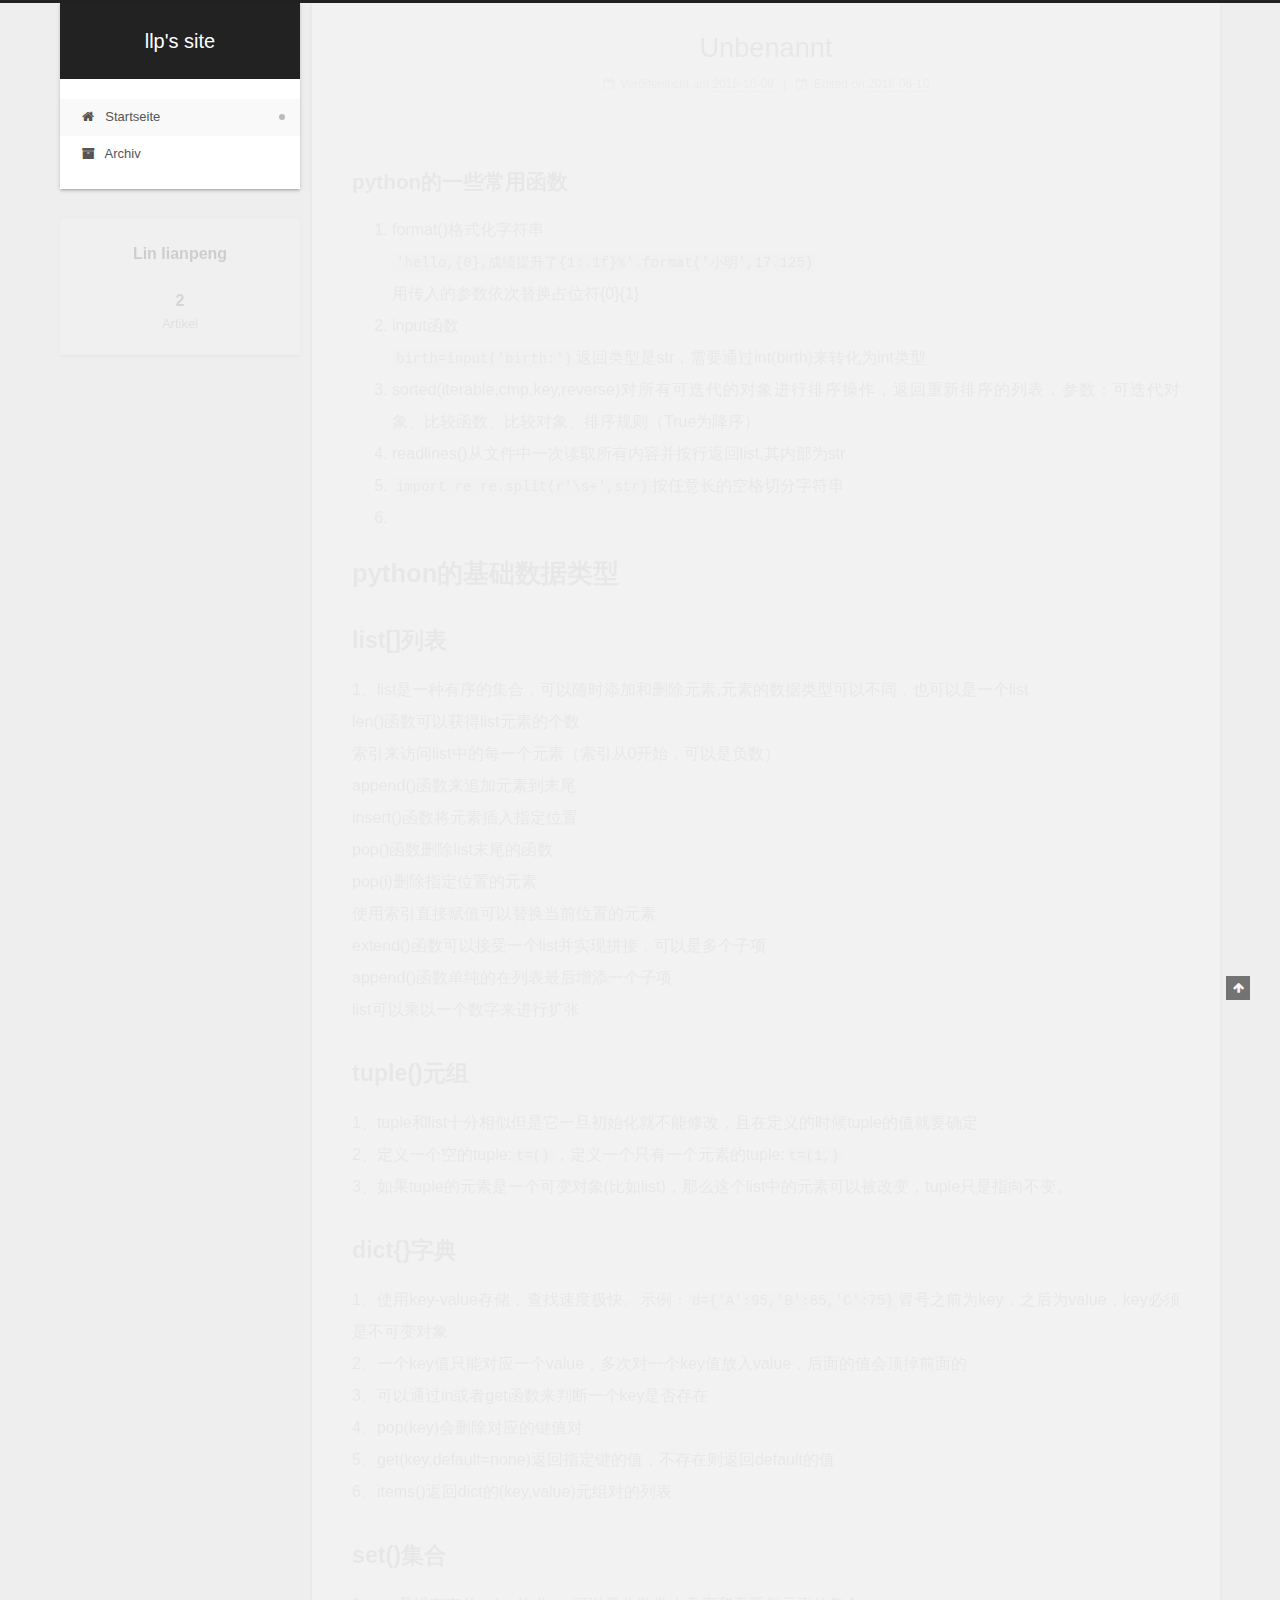
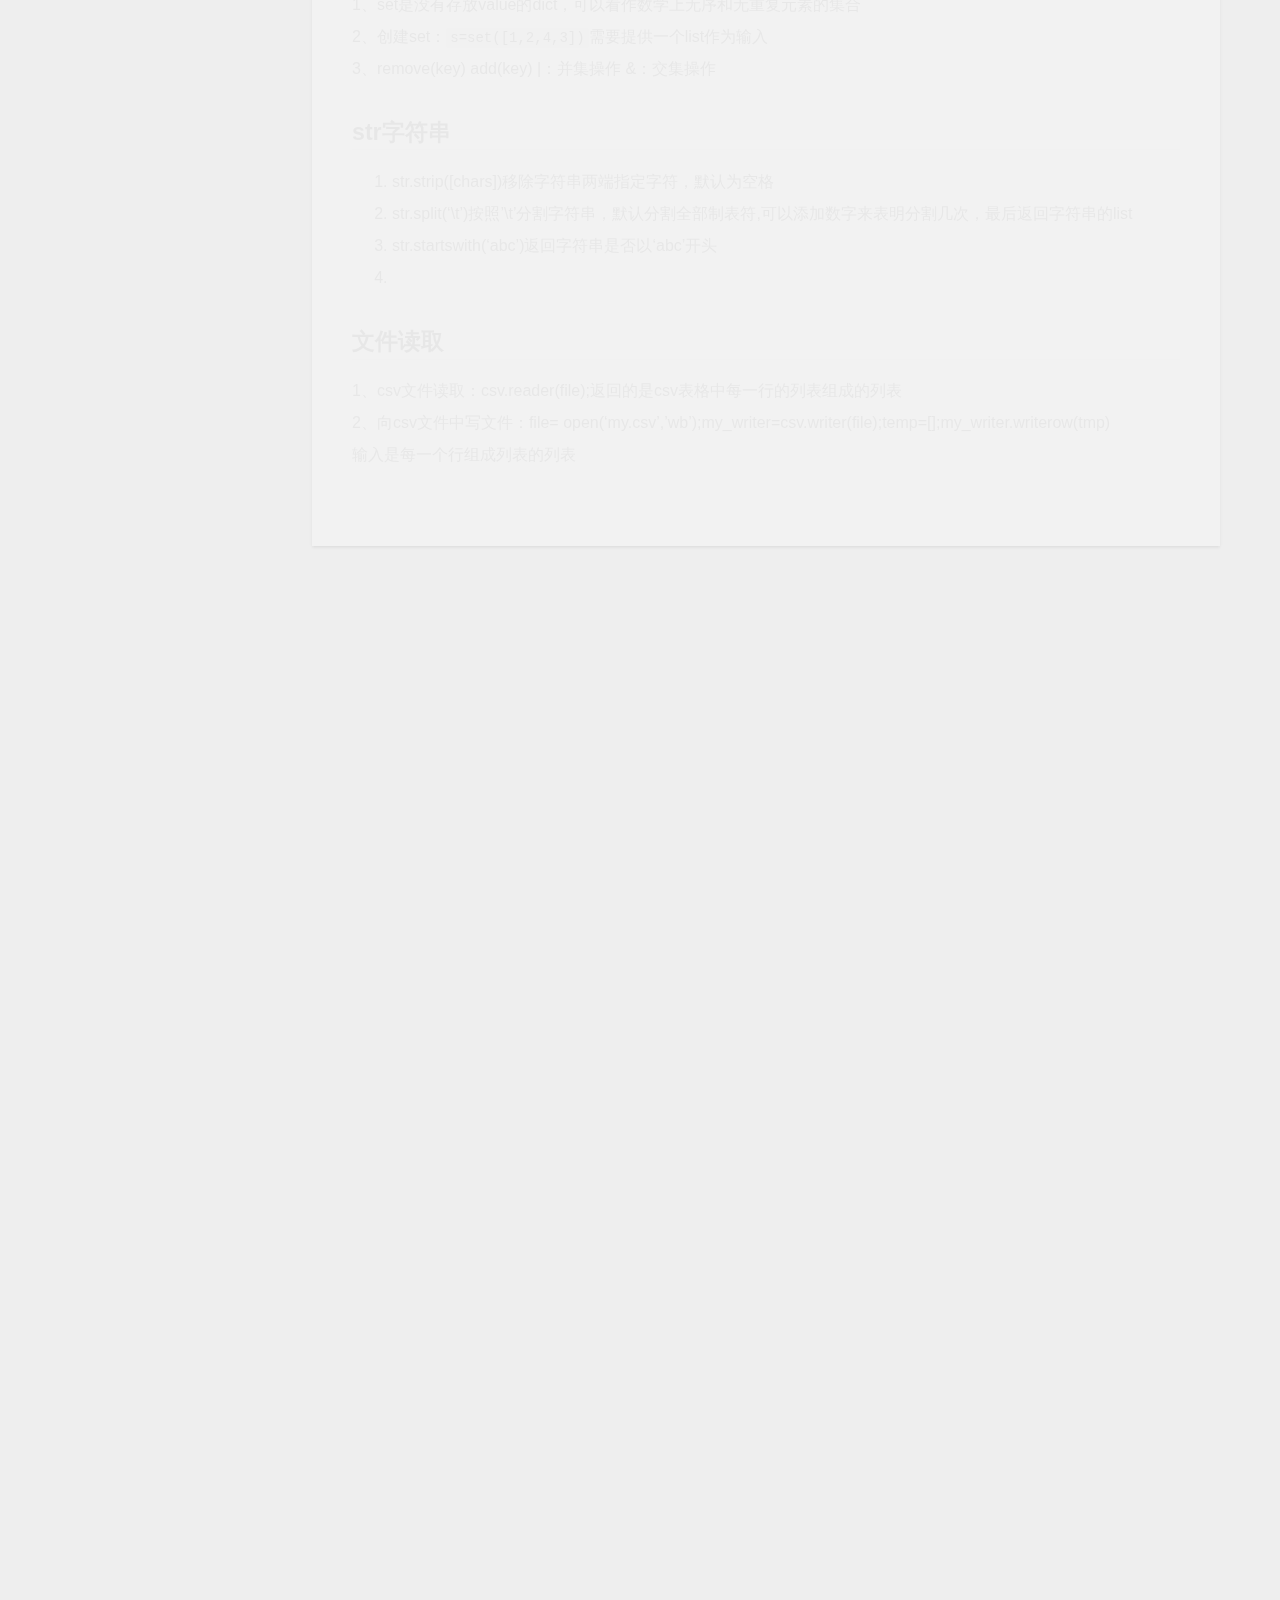
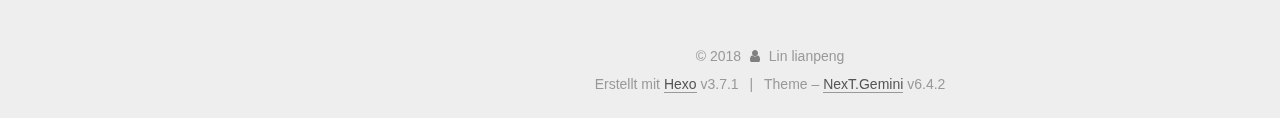
<file: index.html>
<!DOCTYPE html>












  


<html class="theme-next gemini use-motion" lang="">
<head>
  <meta charset="UTF-8"/>
<meta http-equiv="X-UA-Compatible" content="IE=edge" />
<meta name="viewport" content="width=device-width, initial-scale=1, maximum-scale=2"/>
<meta name="theme-color" content="#222">












<meta http-equiv="Cache-Control" content="no-transform" />
<meta http-equiv="Cache-Control" content="no-siteapp" />






















<link href="/lib/font-awesome/css/font-awesome.min.css?v=4.6.2" rel="stylesheet" type="text/css" />

<link href="/css/main.css?v=6.4.2" rel="stylesheet" type="text/css" />


  <link rel="apple-touch-icon" sizes="180x180" href="/images/apple-touch-icon-next.png?v=6.4.2">


  <link rel="icon" type="image/png" sizes="32x32" href="/images/favicon-32x32-next.png?v=6.4.2">


  <link rel="icon" type="image/png" sizes="16x16" href="/images/favicon-16x16-next.png?v=6.4.2">


  <link rel="mask-icon" href="/images/logo.svg?v=6.4.2" color="#222">









<script type="text/javascript" id="hexo.configurations">
  var NexT = window.NexT || {};
  var CONFIG = {
    root: '/',
    scheme: 'Gemini',
    version: '6.4.2',
    sidebar: {"position":"left","display":"post","offset":12,"b2t":false,"scrollpercent":false,"onmobile":false},
    fancybox: false,
    fastclick: false,
    lazyload: false,
    tabs: true,
    motion: {"enable":true,"async":false,"transition":{"post_block":"fadeIn","post_header":"slideDownIn","post_body":"slideDownIn","coll_header":"slideLeftIn","sidebar":"slideUpIn"}},
    algolia: {
      applicationID: '',
      apiKey: '',
      indexName: '',
      hits: {"per_page":10},
      labels: {"input_placeholder":"Search for Posts","hits_empty":"We didn't find any results for the search: ${query}","hits_stats":"${hits} results found in ${time} ms"}
    }
  };
</script>


  




  <meta property="og:type" content="website">
<meta property="og:title" content="llp&#39;s site">
<meta property="og:url" content="http://yoursite.com/index.html">
<meta property="og:site_name" content="llp&#39;s site">
<meta property="og:locale" content="default">
<meta name="twitter:card" content="summary">
<meta name="twitter:title" content="llp&#39;s site">






  <link rel="canonical" href="http://yoursite.com/"/>



<script type="text/javascript" id="page.configurations">
  CONFIG.page = {
    sidebar: "",
  };
</script>

  <title>llp's site</title>
  









  <noscript>
  <style type="text/css">
    .use-motion .motion-element,
    .use-motion .brand,
    .use-motion .menu-item,
    .sidebar-inner,
    .use-motion .post-block,
    .use-motion .pagination,
    .use-motion .comments,
    .use-motion .post-header,
    .use-motion .post-body,
    .use-motion .collection-title { opacity: initial; }

    .use-motion .logo,
    .use-motion .site-title,
    .use-motion .site-subtitle {
      opacity: initial;
      top: initial;
    }

    .use-motion {
      .logo-line-before i { left: initial; }
      .logo-line-after i { right: initial; }
    }
  </style>
</noscript>

</head>

<body itemscope itemtype="http://schema.org/WebPage" lang="default">

  
  
    
  

  <div class="container sidebar-position-left 
  page-home">
    <div class="headband"></div>

    <header id="header" class="header" itemscope itemtype="http://schema.org/WPHeader">
      <div class="header-inner"><div class="site-brand-wrapper">
  <div class="site-meta ">
    

    <div class="custom-logo-site-title">
      <a href="/" class="brand" rel="start">
        <span class="logo-line-before"><i></i></span>
        <span class="site-title">llp's site</span>
        <span class="logo-line-after"><i></i></span>
      </a>
    </div>
    
  </div>

  <div class="site-nav-toggle">
    <button aria-label="Toggle navigation bar">
      <span class="btn-bar"></span>
      <span class="btn-bar"></span>
      <span class="btn-bar"></span>
    </button>
  </div>
</div>



<nav class="site-nav">
  
    <ul id="menu" class="menu">
      
        
        
        
          
          <li class="menu-item menu-item-home menu-item-active">
    <a href="/" rel="section">
      <i class="menu-item-icon fa fa-fw fa-home"></i> <br />Startseite</a>
  </li>
        
        
        
          
          <li class="menu-item menu-item-archives">
    <a href="/archives/" rel="section">
      <i class="menu-item-icon fa fa-fw fa-archive"></i> <br />Archiv</a>
  </li>

      
      
    </ul>
  

  

  
</nav>



  



</div>
    </header>

    


    <main id="main" class="main">
      <div class="main-inner">
        <div class="content-wrap">
          
            

          
          <div id="content" class="content">
            
  <section id="posts" class="posts-expand">
    
      

  

  
  
  

  

  <article class="post post-type-normal" itemscope itemtype="http://schema.org/Article">
  
  
  
  <div class="post-block">
    <link itemprop="mainEntityOfPage" href="http://yoursite.com/2018/10/09/python基础/">

    <span hidden itemprop="author" itemscope itemtype="http://schema.org/Person">
      <meta itemprop="name" content="Lin lianpeng">
      <meta itemprop="description" content="">
      <meta itemprop="image" content="/images/avatar.gif">
    </span>

    <span hidden itemprop="publisher" itemscope itemtype="http://schema.org/Organization">
      <meta itemprop="name" content="llp's site">
    </span>

    
      <header class="post-header">

        
        
          <h1 class="post-title" itemprop="name headline">
                
                <a class="post-title-link" href="/2018/10/09/python基础/" itemprop="url">
                  Unbenannt
                </a>
              
            
          </h1>
        

        <div class="post-meta">
          <span class="post-time">

            
            
            

            
              <span class="post-meta-item-icon">
                <i class="fa fa-calendar-o"></i>
              </span>
              
                <span class="post-meta-item-text">Veröffentlicht am</span>
              

              
                
              

              <time title="Post created: 2018-10-09 12:49:21" itemprop="dateCreated datePublished" datetime="2018-10-09T12:49:21+08:00">2018-10-09</time>
            

            
              

              
                
                <span class="post-meta-divider">|</span>
                

                <span class="post-meta-item-icon">
                  <i class="fa fa-calendar-check-o"></i>
                </span>
                
                  <span class="post-meta-item-text">Edited on</span>
                
                <time title="Updated at: 2018-06-10 14:45:01" itemprop="dateModified" datetime="2018-06-10T14:45:01+08:00">2018-06-10</time>
              
            
          </span>

          

          
            
          

          
          

          

          

          

        </div>
      </header>
    

    
    
    
    <div class="post-body" itemprop="articleBody">

      
      

      
        
          
            <h3 id="python的一些常用函数"><a href="#python的一些常用函数" class="headerlink" title="python的一些常用函数"></a>python的一些常用函数</h3><ol>
<li>format()格式化字符串<br><code>&#39;hello,{0},成绩提升了{1:.1f}%&#39;.format(&#39;小明&#39;,17.125)</code><br>用传入的参数依次替换占位符{0}{1}  </li>
<li>input函数<br><code>birth=input(&#39;birth:&#39;)</code>返回类型是str，需要通过int(birth)来转化为int类型  </li>
<li>sorted(iterable,cmp,key,reverse)对所有可迭代的对象进行排序操作，返回重新排序的列表，参数：可迭代对象、比较函数、比较对象、排序规则（True为降序）  </li>
<li>readlines()从文件中一次读取所有内容并按行返回list,其内部为str  </li>
<li><code>import re re.split(r&#39;\s+&#39;,str)</code>按任意长的空格切分字符串</li>
<li></li>
</ol>
<h1 id="python的基础数据类型"><a href="#python的基础数据类型" class="headerlink" title="python的基础数据类型"></a>python的基础数据类型</h1><h2 id="list-列表"><a href="#list-列表" class="headerlink" title="list[]列表"></a>list[]列表</h2><p>1、list是一种有序的集合，可以随时添加和删除元素,元素的数据类型可以不同，也可以是一个list<br>len()函数可以获得list元素的个数<br>索引来访问list中的每一个元素（索引从0开始，可以是负数）<br>append()函数来追加元素到末尾<br>insert()函数将元素插入指定位置<br>pop()函数删除list末尾的函数<br>pop(i)删除指定位置的元素<br>使用索引直接赋值可以替换当前位置的元素<br>extend()函数可以接受一个list并实现拼接，可以是多个子项<br>append()函数单纯的在列表最后增添一个子项<br>list可以乘以一个数字来进行扩张  </p>
<h2 id="tuple-元组"><a href="#tuple-元组" class="headerlink" title="tuple()元组"></a>tuple()元组</h2><p>1、tuple和list十分相似但是它一旦初始化就不能修改，且在定义的时候tuple的值就要确定<br>2、定义一个空的tuple:<code>t=()</code>，定义一个只有一个元素的tuple:<code>t=(1,)</code><br>3、如果tuple的元素是一个可变对象(比如list)，那么这个list中的元素可以被改变，tuple只是指向不变。  </p>
<h2 id="dict-字典"><a href="#dict-字典" class="headerlink" title="dict{}字典"></a>dict{}字典</h2><p>1、使用key-value存储，查找速度极快。示例：<code>d={&#39;A&#39;:95,&#39;B&#39;:85,&#39;C&#39;:75}</code>冒号之前为key，之后为value，key必须是不可变对象<br>2、一个key值只能对应一个value，多次对一个key值放入value，后面的值会顶掉前面的<br>3、可以通过in或者get函数来判断一个key是否存在<br>4、pop(key)会删除对应的键值对<br>5、get(key,default=none)返回指定键的值，不存在则返回default的值<br>6、items()返回dict的(key,value)元组对的列表  </p>
<h2 id="set-集合"><a href="#set-集合" class="headerlink" title="set()集合"></a>set()集合</h2><p>1、set是没有存放value的dict，可以看作数学上无序和无重复元素的集合<br>2、创建set：<code>s=set([1,2,4,3])</code>需要提供一个list作为输入<br>3、remove(key)  add(key) |：并集操作 &amp;：交集操作</p>
<h2 id="str字符串"><a href="#str字符串" class="headerlink" title="str字符串"></a>str字符串</h2><ol>
<li>str.strip([chars])移除字符串两端指定字符，默认为空格  </li>
<li>str.split(‘\t’)按照’\t’分割字符串，默认分割全部制表符,可以添加数字来表明分割几次，最后返回字符串的list  </li>
<li>str.startswith(‘abc’)返回字符串是否以‘abc’开头</li>
<li></li>
</ol>
<h2 id="文件读取"><a href="#文件读取" class="headerlink" title="文件读取"></a>文件读取</h2><p>1、csv文件读取：csv.reader(file);返回的是csv表格中每一行的列表组成的列表<br>2、向csv文件中写文件：file= open(‘my.csv’,’wb’);my_writer=csv.writer(file);temp=[];my_writer.writerow(tmp)<br>输入是每一个行组成列表的列表  </p>

          
        
      
    </div>

    

    
    
    

    

    

    

    <footer class="post-footer">
      

      

      

      
      
        <div class="post-eof"></div>
      
    </footer>
  </div>
  
  
  
  </article>


    
      

  

  
  
  

  

  <article class="post post-type-normal" itemscope itemtype="http://schema.org/Article">
  
  
  
  <div class="post-block">
    <link itemprop="mainEntityOfPage" href="http://yoursite.com/2018/10/09/hello-world/">

    <span hidden itemprop="author" itemscope itemtype="http://schema.org/Person">
      <meta itemprop="name" content="Lin lianpeng">
      <meta itemprop="description" content="">
      <meta itemprop="image" content="/images/avatar.gif">
    </span>

    <span hidden itemprop="publisher" itemscope itemtype="http://schema.org/Organization">
      <meta itemprop="name" content="llp's site">
    </span>

    
      <header class="post-header">

        
        
          <h1 class="post-title" itemprop="name headline">
                
                <a class="post-title-link" href="/2018/10/09/hello-world/" itemprop="url">
                  Hello World
                </a>
              
            
          </h1>
        

        <div class="post-meta">
          <span class="post-time">

            
            
            

            
              <span class="post-meta-item-icon">
                <i class="fa fa-calendar-o"></i>
              </span>
              
                <span class="post-meta-item-text">Veröffentlicht am</span>
              

              
                
              

              <time title="Post created: 2018-10-09 10:24:10" itemprop="dateCreated datePublished" datetime="2018-10-09T10:24:10+08:00">2018-10-09</time>
            

            
          </span>

          

          
            
          

          
          

          

          

          

        </div>
      </header>
    

    
    
    
    <div class="post-body" itemprop="articleBody">

      
      

      
        
          
            <p>Welcome to <a href="https://hexo.io/" target="_blank" rel="noopener">Hexo</a>! This is your very first post. Check <a href="https://hexo.io/docs/" target="_blank" rel="noopener">documentation</a> for more info. If you get any problems when using Hexo, you can find the answer in <a href="https://hexo.io/docs/troubleshooting.html" target="_blank" rel="noopener">troubleshooting</a> or you can ask me on <a href="https://github.com/hexojs/hexo/issues" target="_blank" rel="noopener">GitHub</a>.</p>
<h2 id="Quick-Start"><a href="#Quick-Start" class="headerlink" title="Quick Start"></a>Quick Start</h2><h3 id="Create-a-new-post"><a href="#Create-a-new-post" class="headerlink" title="Create a new post"></a>Create a new post</h3><figure class="highlight bash"><table><tr><td class="gutter"><pre><span class="line">1</span><br></pre></td><td class="code"><pre><span class="line">$ hexo new <span class="string">"My New Post"</span></span><br></pre></td></tr></table></figure>
<p>More info: <a href="https://hexo.io/docs/writing.html" target="_blank" rel="noopener">Writing</a></p>
<h3 id="Run-server"><a href="#Run-server" class="headerlink" title="Run server"></a>Run server</h3><figure class="highlight bash"><table><tr><td class="gutter"><pre><span class="line">1</span><br></pre></td><td class="code"><pre><span class="line">$ hexo server</span><br></pre></td></tr></table></figure>
<p>More info: <a href="https://hexo.io/docs/server.html" target="_blank" rel="noopener">Server</a></p>
<h3 id="Generate-static-files"><a href="#Generate-static-files" class="headerlink" title="Generate static files"></a>Generate static files</h3><figure class="highlight bash"><table><tr><td class="gutter"><pre><span class="line">1</span><br></pre></td><td class="code"><pre><span class="line">$ hexo generate</span><br></pre></td></tr></table></figure>
<p>More info: <a href="https://hexo.io/docs/generating.html" target="_blank" rel="noopener">Generating</a></p>
<h3 id="Deploy-to-remote-sites"><a href="#Deploy-to-remote-sites" class="headerlink" title="Deploy to remote sites"></a>Deploy to remote sites</h3><figure class="highlight bash"><table><tr><td class="gutter"><pre><span class="line">1</span><br></pre></td><td class="code"><pre><span class="line">$ hexo deploy</span><br></pre></td></tr></table></figure>
<p>More info: <a href="https://hexo.io/docs/deployment.html" target="_blank" rel="noopener">Deployment</a></p>

          
        
      
    </div>

    

    
    
    

    

    

    

    <footer class="post-footer">
      

      

      

      
      
        <div class="post-eof"></div>
      
    </footer>
  </div>
  
  
  
  </article>


    
  </section>

  


          </div>
          

        </div>
        
          
  
  <div class="sidebar-toggle">
    <div class="sidebar-toggle-line-wrap">
      <span class="sidebar-toggle-line sidebar-toggle-line-first"></span>
      <span class="sidebar-toggle-line sidebar-toggle-line-middle"></span>
      <span class="sidebar-toggle-line sidebar-toggle-line-last"></span>
    </div>
  </div>

  <aside id="sidebar" class="sidebar">
    
    <div class="sidebar-inner">

      

      

      <section class="site-overview-wrap sidebar-panel sidebar-panel-active">
        <div class="site-overview">
          <div class="site-author motion-element" itemprop="author" itemscope itemtype="http://schema.org/Person">
            
              <p class="site-author-name" itemprop="name">Lin lianpeng</p>
              <p class="site-description motion-element" itemprop="description"></p>
          </div>

          
            <nav class="site-state motion-element">
              
                <div class="site-state-item site-state-posts">
                
                  <a href="/archives/">
                
                    <span class="site-state-item-count">2</span>
                    <span class="site-state-item-name">Artikel</span>
                  </a>
                </div>
              

              

              
            </nav>
          

          

          

          
          

          
          

          
            
          
          

        </div>
      </section>

      

      

    </div>
  </aside>


        
      </div>
    </main>

    <footer id="footer" class="footer">
      <div class="footer-inner">
        <div class="copyright">&copy; <span itemprop="copyrightYear">2018</span>
  <span class="with-love" id="animate">
    <i class="fa fa-user"></i>
  </span>
  <span class="author" itemprop="copyrightHolder">Lin lianpeng</span>

  

  
</div>




  <div class="powered-by">Erstellt mit  <a class="theme-link" target="_blank" href="https://hexo.io">Hexo</a> v3.7.1</div>



  <span class="post-meta-divider">|</span>



  <div class="theme-info">Theme – <a class="theme-link" target="_blank" href="https://theme-next.org">NexT.Gemini</a> v6.4.2</div>




        








        
      </div>
    </footer>

    
      <div class="back-to-top">
        <i class="fa fa-arrow-up"></i>
        
      </div>
    

    
	
    

    
  </div>

  

<script type="text/javascript">
  if (Object.prototype.toString.call(window.Promise) !== '[object Function]') {
    window.Promise = null;
  }
</script>


























  
  
    <script type="text/javascript" src="/lib/jquery/index.js?v=2.1.3"></script>
  

  
  
    <script type="text/javascript" src="/lib/velocity/velocity.min.js?v=1.2.1"></script>
  

  
  
    <script type="text/javascript" src="/lib/velocity/velocity.ui.min.js?v=1.2.1"></script>
  


  


  <script type="text/javascript" src="/js/src/utils.js?v=6.4.2"></script>

  <script type="text/javascript" src="/js/src/motion.js?v=6.4.2"></script>



  
  


  <script type="text/javascript" src="/js/src/affix.js?v=6.4.2"></script>

  <script type="text/javascript" src="/js/src/schemes/pisces.js?v=6.4.2"></script>



  

  


  <script type="text/javascript" src="/js/src/bootstrap.js?v=6.4.2"></script>



  



  










  





  

  

  

  

  
  

  

  

  

  

  

</body>
</html>
</file>
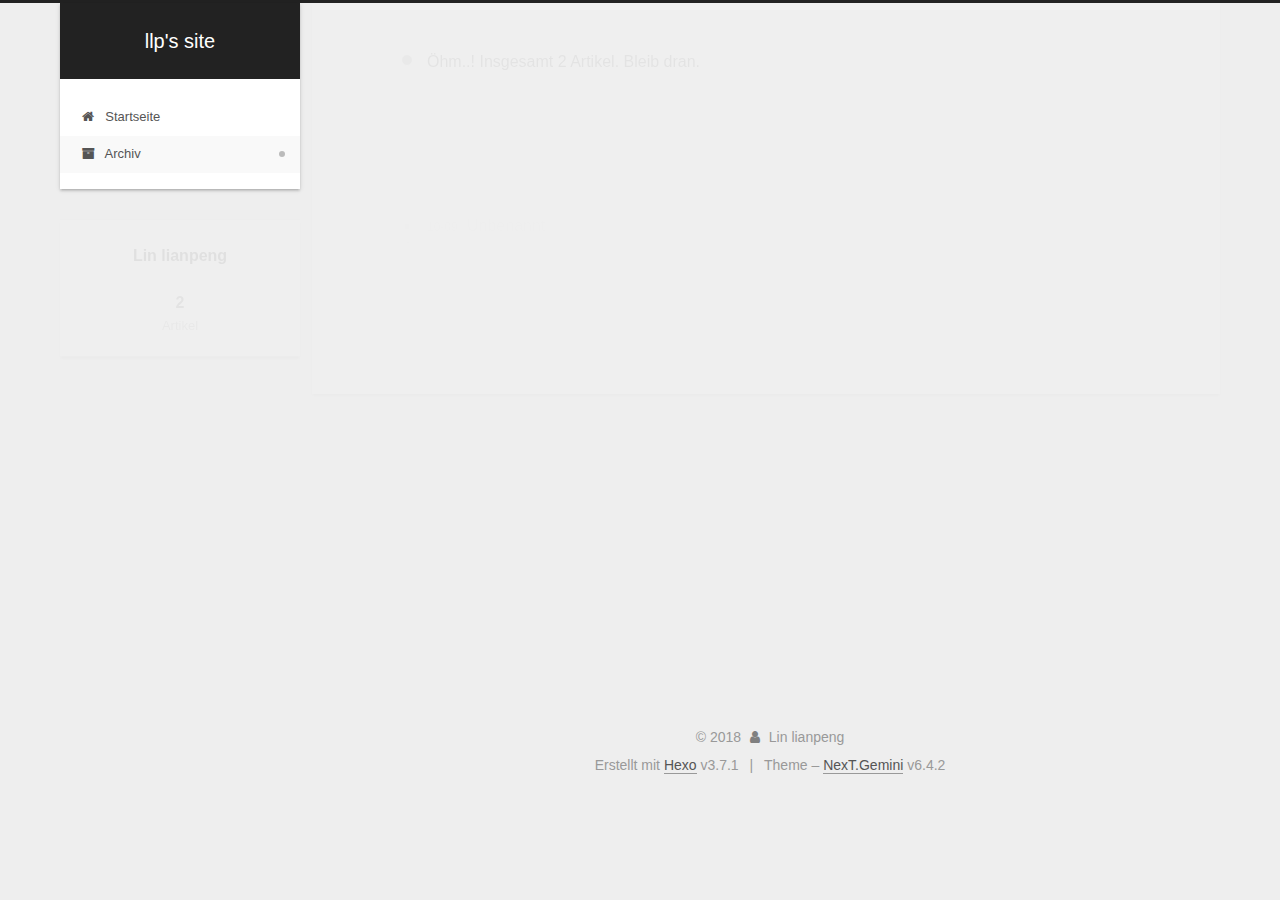
<file: archives/index.html>
<!DOCTYPE html>












  


<html class="theme-next gemini use-motion" lang="">
<head>
  <meta charset="UTF-8"/>
<meta http-equiv="X-UA-Compatible" content="IE=edge" />
<meta name="viewport" content="width=device-width, initial-scale=1, maximum-scale=2"/>
<meta name="theme-color" content="#222">












<meta http-equiv="Cache-Control" content="no-transform" />
<meta http-equiv="Cache-Control" content="no-siteapp" />






















<link href="/lib/font-awesome/css/font-awesome.min.css?v=4.6.2" rel="stylesheet" type="text/css" />

<link href="/css/main.css?v=6.4.2" rel="stylesheet" type="text/css" />


  <link rel="apple-touch-icon" sizes="180x180" href="/images/apple-touch-icon-next.png?v=6.4.2">


  <link rel="icon" type="image/png" sizes="32x32" href="/images/favicon-32x32-next.png?v=6.4.2">


  <link rel="icon" type="image/png" sizes="16x16" href="/images/favicon-16x16-next.png?v=6.4.2">


  <link rel="mask-icon" href="/images/logo.svg?v=6.4.2" color="#222">









<script type="text/javascript" id="hexo.configurations">
  var NexT = window.NexT || {};
  var CONFIG = {
    root: '/',
    scheme: 'Gemini',
    version: '6.4.2',
    sidebar: {"position":"left","display":"post","offset":12,"b2t":false,"scrollpercent":false,"onmobile":false},
    fancybox: false,
    fastclick: false,
    lazyload: false,
    tabs: true,
    motion: {"enable":true,"async":false,"transition":{"post_block":"fadeIn","post_header":"slideDownIn","post_body":"slideDownIn","coll_header":"slideLeftIn","sidebar":"slideUpIn"}},
    algolia: {
      applicationID: '',
      apiKey: '',
      indexName: '',
      hits: {"per_page":10},
      labels: {"input_placeholder":"Search for Posts","hits_empty":"We didn't find any results for the search: ${query}","hits_stats":"${hits} results found in ${time} ms"}
    }
  };
</script>


  




  <meta property="og:type" content="website">
<meta property="og:title" content="llp&#39;s site">
<meta property="og:url" content="http://yoursite.com/archives/index.html">
<meta property="og:site_name" content="llp&#39;s site">
<meta property="og:locale" content="default">
<meta name="twitter:card" content="summary">
<meta name="twitter:title" content="llp&#39;s site">






  <link rel="canonical" href="http://yoursite.com/archives/"/>



<script type="text/javascript" id="page.configurations">
  CONFIG.page = {
    sidebar: "",
  };
</script>

  <title>Archiv | llp's site</title>
  









  <noscript>
  <style type="text/css">
    .use-motion .motion-element,
    .use-motion .brand,
    .use-motion .menu-item,
    .sidebar-inner,
    .use-motion .post-block,
    .use-motion .pagination,
    .use-motion .comments,
    .use-motion .post-header,
    .use-motion .post-body,
    .use-motion .collection-title { opacity: initial; }

    .use-motion .logo,
    .use-motion .site-title,
    .use-motion .site-subtitle {
      opacity: initial;
      top: initial;
    }

    .use-motion {
      .logo-line-before i { left: initial; }
      .logo-line-after i { right: initial; }
    }
  </style>
</noscript>

</head>

<body itemscope itemtype="http://schema.org/WebPage" lang="default">

  
  
    
  

  <div class="container sidebar-position-left page-archive">
    <div class="headband"></div>

    <header id="header" class="header" itemscope itemtype="http://schema.org/WPHeader">
      <div class="header-inner"><div class="site-brand-wrapper">
  <div class="site-meta ">
    

    <div class="custom-logo-site-title">
      <a href="/" class="brand" rel="start">
        <span class="logo-line-before"><i></i></span>
        <span class="site-title">llp's site</span>
        <span class="logo-line-after"><i></i></span>
      </a>
    </div>
    
  </div>

  <div class="site-nav-toggle">
    <button aria-label="Toggle navigation bar">
      <span class="btn-bar"></span>
      <span class="btn-bar"></span>
      <span class="btn-bar"></span>
    </button>
  </div>
</div>



<nav class="site-nav">
  
    <ul id="menu" class="menu">
      
        
        
        
          
          <li class="menu-item menu-item-home">
    <a href="/" rel="section">
      <i class="menu-item-icon fa fa-fw fa-home"></i> <br />Startseite</a>
  </li>
        
        
        
          
          <li class="menu-item menu-item-archives menu-item-active">
    <a href="/archives/" rel="section">
      <i class="menu-item-icon fa fa-fw fa-archive"></i> <br />Archiv</a>
  </li>

      
      
    </ul>
  

  

  
</nav>



  



</div>
    </header>

    


    <main id="main" class="main">
      <div class="main-inner">
        <div class="content-wrap">
          
            

    
    
      
      
    
      
      
    
    

  


          
          <div id="content" class="content">
            

  
  
  
  <div class="post-block archive">
    <div id="posts" class="posts-collapse">
      <span class="archive-move-on"></span>

      
      <span class="archive-page-counter">
        
        
        
          
        
        Öhm..! Insgesamt 2 Artikel. Bleib dran.
      </span>
      

      

        
        
        

        
          
          <div class="collection-title">
            <h1 class="archive-year" id="archive-year-2018">2018</h1>
          </div>
        
        

        

  <article class="post post-type-normal" itemscope itemtype="http://schema.org/Article">
    <header class="post-header">

      <h2 class="post-title">
        
            <a class="post-title-link" href="/2018/10/09/python基础/" itemprop="url">
              
                <span itemprop="name">Unbenannt</span>
              
            </a>
        
      </h2>

      <div class="post-meta">
        <time class="post-time" itemprop="dateCreated"
              datetime="2018-10-09T12:49:21+08:00"
              content="2018-10-09" >
          10-09
        </time>
      </div>

    </header>
  </article>



      

        
        
        

        
        

        

  <article class="post post-type-normal" itemscope itemtype="http://schema.org/Article">
    <header class="post-header">

      <h2 class="post-title">
        
            <a class="post-title-link" href="/2018/10/09/hello-world/" itemprop="url">
              
                <span itemprop="name">Hello World</span>
              
            </a>
        
      </h2>

      <div class="post-meta">
        <time class="post-time" itemprop="dateCreated"
              datetime="2018-10-09T10:24:10+08:00"
              content="2018-10-09" >
          10-09
        </time>
      </div>

    </header>
  </article>



      

    </div>
  </div>
  
  
  

  



          </div>
          

        </div>
        
          
  
  <div class="sidebar-toggle">
    <div class="sidebar-toggle-line-wrap">
      <span class="sidebar-toggle-line sidebar-toggle-line-first"></span>
      <span class="sidebar-toggle-line sidebar-toggle-line-middle"></span>
      <span class="sidebar-toggle-line sidebar-toggle-line-last"></span>
    </div>
  </div>

  <aside id="sidebar" class="sidebar">
    
    <div class="sidebar-inner">

      

      

      <section class="site-overview-wrap sidebar-panel sidebar-panel-active">
        <div class="site-overview">
          <div class="site-author motion-element" itemprop="author" itemscope itemtype="http://schema.org/Person">
            
              <p class="site-author-name" itemprop="name">Lin lianpeng</p>
              <p class="site-description motion-element" itemprop="description"></p>
          </div>

          
            <nav class="site-state motion-element">
              
                <div class="site-state-item site-state-posts">
                
                  <a href="/archives/">
                
                    <span class="site-state-item-count">2</span>
                    <span class="site-state-item-name">Artikel</span>
                  </a>
                </div>
              

              

              
            </nav>
          

          

          

          
          

          
          

          
            
          
          

        </div>
      </section>

      

      

    </div>
  </aside>


        
      </div>
    </main>

    <footer id="footer" class="footer">
      <div class="footer-inner">
        <div class="copyright">&copy; <span itemprop="copyrightYear">2018</span>
  <span class="with-love" id="animate">
    <i class="fa fa-user"></i>
  </span>
  <span class="author" itemprop="copyrightHolder">Lin lianpeng</span>

  

  
</div>




  <div class="powered-by">Erstellt mit  <a class="theme-link" target="_blank" href="https://hexo.io">Hexo</a> v3.7.1</div>



  <span class="post-meta-divider">|</span>



  <div class="theme-info">Theme – <a class="theme-link" target="_blank" href="https://theme-next.org">NexT.Gemini</a> v6.4.2</div>




        








        
      </div>
    </footer>

    
      <div class="back-to-top">
        <i class="fa fa-arrow-up"></i>
        
      </div>
    

    
	
    

    
  </div>

  

<script type="text/javascript">
  if (Object.prototype.toString.call(window.Promise) !== '[object Function]') {
    window.Promise = null;
  }
</script>


























  
  
    <script type="text/javascript" src="/lib/jquery/index.js?v=2.1.3"></script>
  

  
  
    <script type="text/javascript" src="/lib/velocity/velocity.min.js?v=1.2.1"></script>
  

  
  
    <script type="text/javascript" src="/lib/velocity/velocity.ui.min.js?v=1.2.1"></script>
  


  


  <script type="text/javascript" src="/js/src/utils.js?v=6.4.2"></script>

  <script type="text/javascript" src="/js/src/motion.js?v=6.4.2"></script>



  
  


  <script type="text/javascript" src="/js/src/affix.js?v=6.4.2"></script>

  <script type="text/javascript" src="/js/src/schemes/pisces.js?v=6.4.2"></script>



  

  


  <script type="text/javascript" src="/js/src/bootstrap.js?v=6.4.2"></script>



  



  










  





  

  

  

  

  
  

  

  

  

  

  

</body>
</html>
</file>
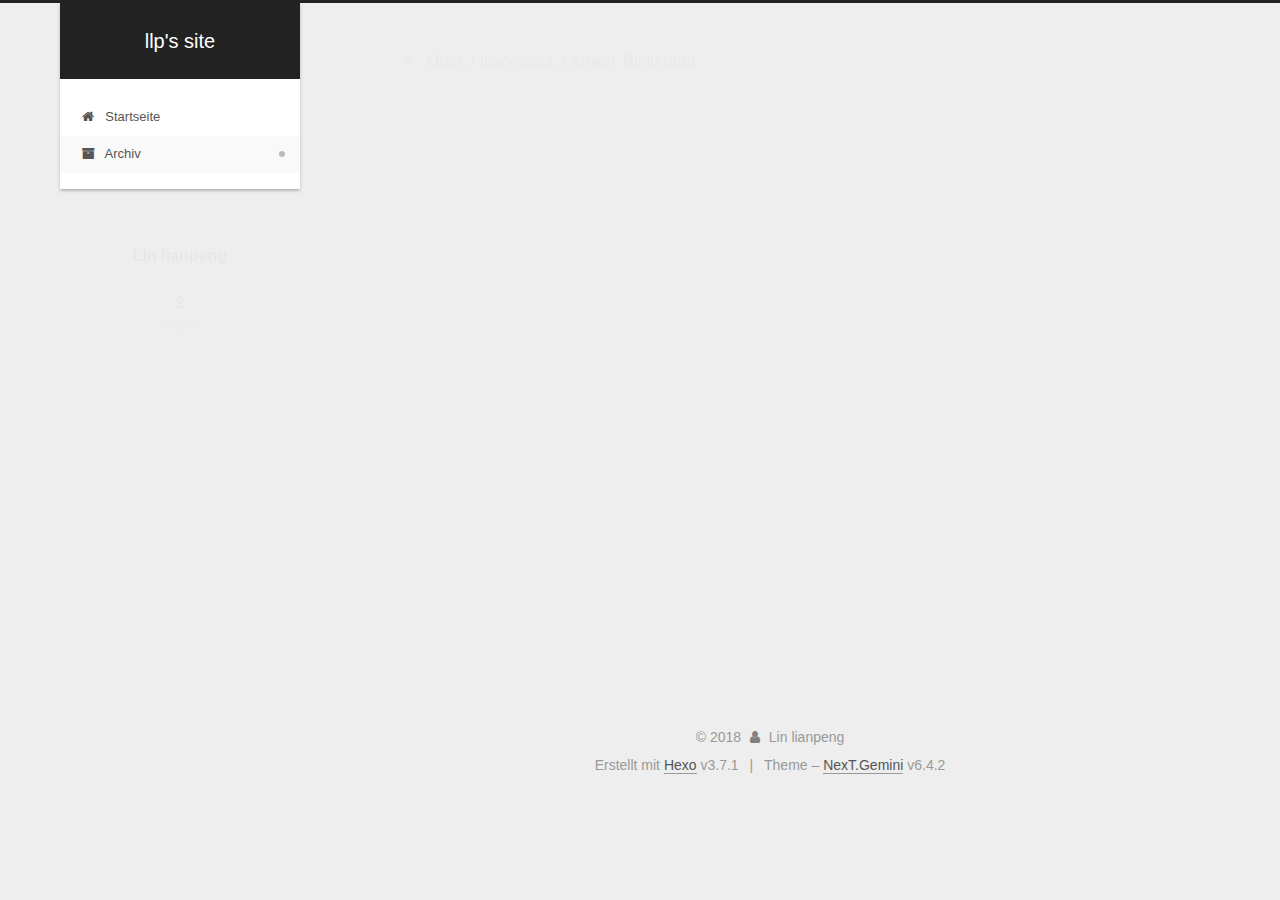
<file: archives/2018/index.html>
<!DOCTYPE html>












  


<html class="theme-next gemini use-motion" lang="">
<head>
  <meta charset="UTF-8"/>
<meta http-equiv="X-UA-Compatible" content="IE=edge" />
<meta name="viewport" content="width=device-width, initial-scale=1, maximum-scale=2"/>
<meta name="theme-color" content="#222">












<meta http-equiv="Cache-Control" content="no-transform" />
<meta http-equiv="Cache-Control" content="no-siteapp" />






















<link href="/lib/font-awesome/css/font-awesome.min.css?v=4.6.2" rel="stylesheet" type="text/css" />

<link href="/css/main.css?v=6.4.2" rel="stylesheet" type="text/css" />


  <link rel="apple-touch-icon" sizes="180x180" href="/images/apple-touch-icon-next.png?v=6.4.2">


  <link rel="icon" type="image/png" sizes="32x32" href="/images/favicon-32x32-next.png?v=6.4.2">


  <link rel="icon" type="image/png" sizes="16x16" href="/images/favicon-16x16-next.png?v=6.4.2">


  <link rel="mask-icon" href="/images/logo.svg?v=6.4.2" color="#222">









<script type="text/javascript" id="hexo.configurations">
  var NexT = window.NexT || {};
  var CONFIG = {
    root: '/',
    scheme: 'Gemini',
    version: '6.4.2',
    sidebar: {"position":"left","display":"post","offset":12,"b2t":false,"scrollpercent":false,"onmobile":false},
    fancybox: false,
    fastclick: false,
    lazyload: false,
    tabs: true,
    motion: {"enable":true,"async":false,"transition":{"post_block":"fadeIn","post_header":"slideDownIn","post_body":"slideDownIn","coll_header":"slideLeftIn","sidebar":"slideUpIn"}},
    algolia: {
      applicationID: '',
      apiKey: '',
      indexName: '',
      hits: {"per_page":10},
      labels: {"input_placeholder":"Search for Posts","hits_empty":"We didn't find any results for the search: ${query}","hits_stats":"${hits} results found in ${time} ms"}
    }
  };
</script>


  




  <meta property="og:type" content="website">
<meta property="og:title" content="llp&#39;s site">
<meta property="og:url" content="http://yoursite.com/archives/2018/index.html">
<meta property="og:site_name" content="llp&#39;s site">
<meta property="og:locale" content="default">
<meta name="twitter:card" content="summary">
<meta name="twitter:title" content="llp&#39;s site">






  <link rel="canonical" href="http://yoursite.com/archives/2018/"/>



<script type="text/javascript" id="page.configurations">
  CONFIG.page = {
    sidebar: "",
  };
</script>

  <title>Archiv | llp's site</title>
  









  <noscript>
  <style type="text/css">
    .use-motion .motion-element,
    .use-motion .brand,
    .use-motion .menu-item,
    .sidebar-inner,
    .use-motion .post-block,
    .use-motion .pagination,
    .use-motion .comments,
    .use-motion .post-header,
    .use-motion .post-body,
    .use-motion .collection-title { opacity: initial; }

    .use-motion .logo,
    .use-motion .site-title,
    .use-motion .site-subtitle {
      opacity: initial;
      top: initial;
    }

    .use-motion {
      .logo-line-before i { left: initial; }
      .logo-line-after i { right: initial; }
    }
  </style>
</noscript>

</head>

<body itemscope itemtype="http://schema.org/WebPage" lang="default">

  
  
    
  

  <div class="container sidebar-position-left page-archive">
    <div class="headband"></div>

    <header id="header" class="header" itemscope itemtype="http://schema.org/WPHeader">
      <div class="header-inner"><div class="site-brand-wrapper">
  <div class="site-meta ">
    

    <div class="custom-logo-site-title">
      <a href="/" class="brand" rel="start">
        <span class="logo-line-before"><i></i></span>
        <span class="site-title">llp's site</span>
        <span class="logo-line-after"><i></i></span>
      </a>
    </div>
    
  </div>

  <div class="site-nav-toggle">
    <button aria-label="Toggle navigation bar">
      <span class="btn-bar"></span>
      <span class="btn-bar"></span>
      <span class="btn-bar"></span>
    </button>
  </div>
</div>



<nav class="site-nav">
  
    <ul id="menu" class="menu">
      
        
        
        
          
          <li class="menu-item menu-item-home">
    <a href="/" rel="section">
      <i class="menu-item-icon fa fa-fw fa-home"></i> <br />Startseite</a>
  </li>
        
        
        
          
          <li class="menu-item menu-item-archives menu-item-active">
    <a href="/archives/" rel="section">
      <i class="menu-item-icon fa fa-fw fa-archive"></i> <br />Archiv</a>
  </li>

      
      
    </ul>
  

  

  
</nav>



  



</div>
    </header>

    


    <main id="main" class="main">
      <div class="main-inner">
        <div class="content-wrap">
          
            

    
    
      
      
    
      
      
    
    

  


          
          <div id="content" class="content">
            

  
  
  
  <div class="post-block archive">
    <div id="posts" class="posts-collapse">
      <span class="archive-move-on"></span>

      
      <span class="archive-page-counter">
        
        
        
          
        
        Öhm..! Insgesamt 2 Artikel. Bleib dran.
      </span>
      

      

        
        
        

        
          
          <div class="collection-title">
            <h1 class="archive-year" id="archive-year-2018">2018</h1>
          </div>
        
        

        

  <article class="post post-type-normal" itemscope itemtype="http://schema.org/Article">
    <header class="post-header">

      <h2 class="post-title">
        
            <a class="post-title-link" href="/2018/10/09/python基础/" itemprop="url">
              
                <span itemprop="name">Unbenannt</span>
              
            </a>
        
      </h2>

      <div class="post-meta">
        <time class="post-time" itemprop="dateCreated"
              datetime="2018-10-09T12:49:21+08:00"
              content="2018-10-09" >
          10-09
        </time>
      </div>

    </header>
  </article>



      

        
        
        

        
        

        

  <article class="post post-type-normal" itemscope itemtype="http://schema.org/Article">
    <header class="post-header">

      <h2 class="post-title">
        
            <a class="post-title-link" href="/2018/10/09/hello-world/" itemprop="url">
              
                <span itemprop="name">Hello World</span>
              
            </a>
        
      </h2>

      <div class="post-meta">
        <time class="post-time" itemprop="dateCreated"
              datetime="2018-10-09T10:24:10+08:00"
              content="2018-10-09" >
          10-09
        </time>
      </div>

    </header>
  </article>



      

    </div>
  </div>
  
  
  

  



          </div>
          

        </div>
        
          
  
  <div class="sidebar-toggle">
    <div class="sidebar-toggle-line-wrap">
      <span class="sidebar-toggle-line sidebar-toggle-line-first"></span>
      <span class="sidebar-toggle-line sidebar-toggle-line-middle"></span>
      <span class="sidebar-toggle-line sidebar-toggle-line-last"></span>
    </div>
  </div>

  <aside id="sidebar" class="sidebar">
    
    <div class="sidebar-inner">

      

      

      <section class="site-overview-wrap sidebar-panel sidebar-panel-active">
        <div class="site-overview">
          <div class="site-author motion-element" itemprop="author" itemscope itemtype="http://schema.org/Person">
            
              <p class="site-author-name" itemprop="name">Lin lianpeng</p>
              <p class="site-description motion-element" itemprop="description"></p>
          </div>

          
            <nav class="site-state motion-element">
              
                <div class="site-state-item site-state-posts">
                
                  <a href="/archives/">
                
                    <span class="site-state-item-count">2</span>
                    <span class="site-state-item-name">Artikel</span>
                  </a>
                </div>
              

              

              
            </nav>
          

          

          

          
          

          
          

          
            
          
          

        </div>
      </section>

      

      

    </div>
  </aside>


        
      </div>
    </main>

    <footer id="footer" class="footer">
      <div class="footer-inner">
        <div class="copyright">&copy; <span itemprop="copyrightYear">2018</span>
  <span class="with-love" id="animate">
    <i class="fa fa-user"></i>
  </span>
  <span class="author" itemprop="copyrightHolder">Lin lianpeng</span>

  

  
</div>




  <div class="powered-by">Erstellt mit  <a class="theme-link" target="_blank" href="https://hexo.io">Hexo</a> v3.7.1</div>



  <span class="post-meta-divider">|</span>



  <div class="theme-info">Theme – <a class="theme-link" target="_blank" href="https://theme-next.org">NexT.Gemini</a> v6.4.2</div>




        








        
      </div>
    </footer>

    
      <div class="back-to-top">
        <i class="fa fa-arrow-up"></i>
        
      </div>
    

    
	
    

    
  </div>

  

<script type="text/javascript">
  if (Object.prototype.toString.call(window.Promise) !== '[object Function]') {
    window.Promise = null;
  }
</script>


























  
  
    <script type="text/javascript" src="/lib/jquery/index.js?v=2.1.3"></script>
  

  
  
    <script type="text/javascript" src="/lib/velocity/velocity.min.js?v=1.2.1"></script>
  

  
  
    <script type="text/javascript" src="/lib/velocity/velocity.ui.min.js?v=1.2.1"></script>
  


  


  <script type="text/javascript" src="/js/src/utils.js?v=6.4.2"></script>

  <script type="text/javascript" src="/js/src/motion.js?v=6.4.2"></script>



  
  


  <script type="text/javascript" src="/js/src/affix.js?v=6.4.2"></script>

  <script type="text/javascript" src="/js/src/schemes/pisces.js?v=6.4.2"></script>



  

  


  <script type="text/javascript" src="/js/src/bootstrap.js?v=6.4.2"></script>



  



  










  





  

  

  

  

  
  

  

  

  

  

  

</body>
</html>
</file>
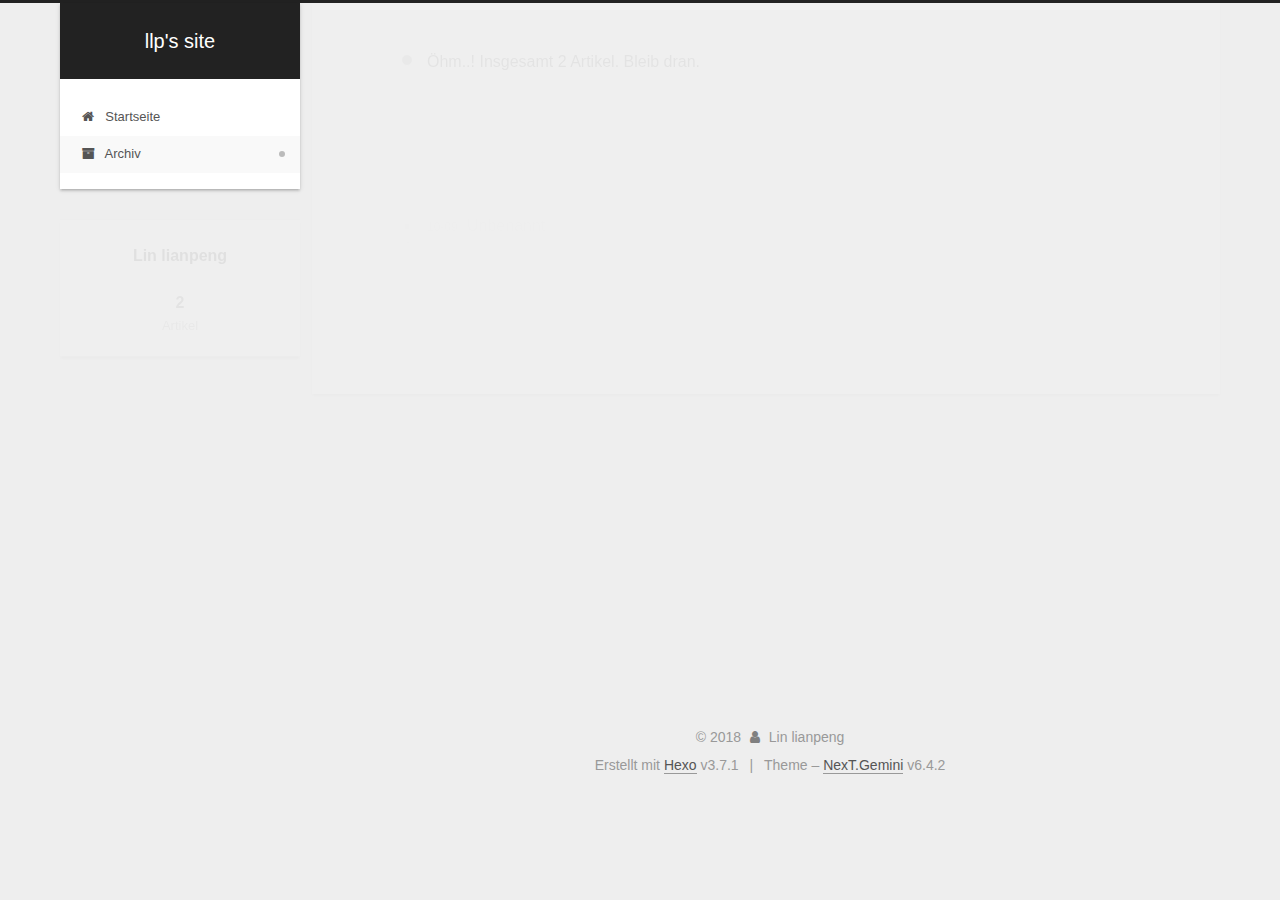
<file: archives/2018/10/index.html>
<!DOCTYPE html>












  


<html class="theme-next gemini use-motion" lang="">
<head>
  <meta charset="UTF-8"/>
<meta http-equiv="X-UA-Compatible" content="IE=edge" />
<meta name="viewport" content="width=device-width, initial-scale=1, maximum-scale=2"/>
<meta name="theme-color" content="#222">












<meta http-equiv="Cache-Control" content="no-transform" />
<meta http-equiv="Cache-Control" content="no-siteapp" />






















<link href="/lib/font-awesome/css/font-awesome.min.css?v=4.6.2" rel="stylesheet" type="text/css" />

<link href="/css/main.css?v=6.4.2" rel="stylesheet" type="text/css" />


  <link rel="apple-touch-icon" sizes="180x180" href="/images/apple-touch-icon-next.png?v=6.4.2">


  <link rel="icon" type="image/png" sizes="32x32" href="/images/favicon-32x32-next.png?v=6.4.2">


  <link rel="icon" type="image/png" sizes="16x16" href="/images/favicon-16x16-next.png?v=6.4.2">


  <link rel="mask-icon" href="/images/logo.svg?v=6.4.2" color="#222">









<script type="text/javascript" id="hexo.configurations">
  var NexT = window.NexT || {};
  var CONFIG = {
    root: '/',
    scheme: 'Gemini',
    version: '6.4.2',
    sidebar: {"position":"left","display":"post","offset":12,"b2t":false,"scrollpercent":false,"onmobile":false},
    fancybox: false,
    fastclick: false,
    lazyload: false,
    tabs: true,
    motion: {"enable":true,"async":false,"transition":{"post_block":"fadeIn","post_header":"slideDownIn","post_body":"slideDownIn","coll_header":"slideLeftIn","sidebar":"slideUpIn"}},
    algolia: {
      applicationID: '',
      apiKey: '',
      indexName: '',
      hits: {"per_page":10},
      labels: {"input_placeholder":"Search for Posts","hits_empty":"We didn't find any results for the search: ${query}","hits_stats":"${hits} results found in ${time} ms"}
    }
  };
</script>


  




  <meta property="og:type" content="website">
<meta property="og:title" content="llp&#39;s site">
<meta property="og:url" content="http://yoursite.com/archives/2018/10/index.html">
<meta property="og:site_name" content="llp&#39;s site">
<meta property="og:locale" content="default">
<meta name="twitter:card" content="summary">
<meta name="twitter:title" content="llp&#39;s site">






  <link rel="canonical" href="http://yoursite.com/archives/2018/10/"/>



<script type="text/javascript" id="page.configurations">
  CONFIG.page = {
    sidebar: "",
  };
</script>

  <title>Archiv | llp's site</title>
  









  <noscript>
  <style type="text/css">
    .use-motion .motion-element,
    .use-motion .brand,
    .use-motion .menu-item,
    .sidebar-inner,
    .use-motion .post-block,
    .use-motion .pagination,
    .use-motion .comments,
    .use-motion .post-header,
    .use-motion .post-body,
    .use-motion .collection-title { opacity: initial; }

    .use-motion .logo,
    .use-motion .site-title,
    .use-motion .site-subtitle {
      opacity: initial;
      top: initial;
    }

    .use-motion {
      .logo-line-before i { left: initial; }
      .logo-line-after i { right: initial; }
    }
  </style>
</noscript>

</head>

<body itemscope itemtype="http://schema.org/WebPage" lang="default">

  
  
    
  

  <div class="container sidebar-position-left page-archive">
    <div class="headband"></div>

    <header id="header" class="header" itemscope itemtype="http://schema.org/WPHeader">
      <div class="header-inner"><div class="site-brand-wrapper">
  <div class="site-meta ">
    

    <div class="custom-logo-site-title">
      <a href="/" class="brand" rel="start">
        <span class="logo-line-before"><i></i></span>
        <span class="site-title">llp's site</span>
        <span class="logo-line-after"><i></i></span>
      </a>
    </div>
    
  </div>

  <div class="site-nav-toggle">
    <button aria-label="Toggle navigation bar">
      <span class="btn-bar"></span>
      <span class="btn-bar"></span>
      <span class="btn-bar"></span>
    </button>
  </div>
</div>



<nav class="site-nav">
  
    <ul id="menu" class="menu">
      
        
        
        
          
          <li class="menu-item menu-item-home">
    <a href="/" rel="section">
      <i class="menu-item-icon fa fa-fw fa-home"></i> <br />Startseite</a>
  </li>
        
        
        
          
          <li class="menu-item menu-item-archives menu-item-active">
    <a href="/archives/" rel="section">
      <i class="menu-item-icon fa fa-fw fa-archive"></i> <br />Archiv</a>
  </li>

      
      
    </ul>
  

  

  
</nav>



  



</div>
    </header>

    


    <main id="main" class="main">
      <div class="main-inner">
        <div class="content-wrap">
          
            

    
    
      
      
    
      
      
    
    

  


          
          <div id="content" class="content">
            

  
  
  
  <div class="post-block archive">
    <div id="posts" class="posts-collapse">
      <span class="archive-move-on"></span>

      
      <span class="archive-page-counter">
        
        
        
          
        
        Öhm..! Insgesamt 2 Artikel. Bleib dran.
      </span>
      

      

        
        
        

        
          
          <div class="collection-title">
            <h1 class="archive-year" id="archive-year-2018">2018</h1>
          </div>
        
        

        

  <article class="post post-type-normal" itemscope itemtype="http://schema.org/Article">
    <header class="post-header">

      <h2 class="post-title">
        
            <a class="post-title-link" href="/2018/10/09/python基础/" itemprop="url">
              
                <span itemprop="name">Unbenannt</span>
              
            </a>
        
      </h2>

      <div class="post-meta">
        <time class="post-time" itemprop="dateCreated"
              datetime="2018-10-09T12:49:21+08:00"
              content="2018-10-09" >
          10-09
        </time>
      </div>

    </header>
  </article>



      

        
        
        

        
        

        

  <article class="post post-type-normal" itemscope itemtype="http://schema.org/Article">
    <header class="post-header">

      <h2 class="post-title">
        
            <a class="post-title-link" href="/2018/10/09/hello-world/" itemprop="url">
              
                <span itemprop="name">Hello World</span>
              
            </a>
        
      </h2>

      <div class="post-meta">
        <time class="post-time" itemprop="dateCreated"
              datetime="2018-10-09T10:24:10+08:00"
              content="2018-10-09" >
          10-09
        </time>
      </div>

    </header>
  </article>



      

    </div>
  </div>
  
  
  

  



          </div>
          

        </div>
        
          
  
  <div class="sidebar-toggle">
    <div class="sidebar-toggle-line-wrap">
      <span class="sidebar-toggle-line sidebar-toggle-line-first"></span>
      <span class="sidebar-toggle-line sidebar-toggle-line-middle"></span>
      <span class="sidebar-toggle-line sidebar-toggle-line-last"></span>
    </div>
  </div>

  <aside id="sidebar" class="sidebar">
    
    <div class="sidebar-inner">

      

      

      <section class="site-overview-wrap sidebar-panel sidebar-panel-active">
        <div class="site-overview">
          <div class="site-author motion-element" itemprop="author" itemscope itemtype="http://schema.org/Person">
            
              <p class="site-author-name" itemprop="name">Lin lianpeng</p>
              <p class="site-description motion-element" itemprop="description"></p>
          </div>

          
            <nav class="site-state motion-element">
              
                <div class="site-state-item site-state-posts">
                
                  <a href="/archives/">
                
                    <span class="site-state-item-count">2</span>
                    <span class="site-state-item-name">Artikel</span>
                  </a>
                </div>
              

              

              
            </nav>
          

          

          

          
          

          
          

          
            
          
          

        </div>
      </section>

      

      

    </div>
  </aside>


        
      </div>
    </main>

    <footer id="footer" class="footer">
      <div class="footer-inner">
        <div class="copyright">&copy; <span itemprop="copyrightYear">2018</span>
  <span class="with-love" id="animate">
    <i class="fa fa-user"></i>
  </span>
  <span class="author" itemprop="copyrightHolder">Lin lianpeng</span>

  

  
</div>




  <div class="powered-by">Erstellt mit  <a class="theme-link" target="_blank" href="https://hexo.io">Hexo</a> v3.7.1</div>



  <span class="post-meta-divider">|</span>



  <div class="theme-info">Theme – <a class="theme-link" target="_blank" href="https://theme-next.org">NexT.Gemini</a> v6.4.2</div>




        








        
      </div>
    </footer>

    
      <div class="back-to-top">
        <i class="fa fa-arrow-up"></i>
        
      </div>
    

    
	
    

    
  </div>

  

<script type="text/javascript">
  if (Object.prototype.toString.call(window.Promise) !== '[object Function]') {
    window.Promise = null;
  }
</script>


























  
  
    <script type="text/javascript" src="/lib/jquery/index.js?v=2.1.3"></script>
  

  
  
    <script type="text/javascript" src="/lib/velocity/velocity.min.js?v=1.2.1"></script>
  

  
  
    <script type="text/javascript" src="/lib/velocity/velocity.ui.min.js?v=1.2.1"></script>
  


  


  <script type="text/javascript" src="/js/src/utils.js?v=6.4.2"></script>

  <script type="text/javascript" src="/js/src/motion.js?v=6.4.2"></script>



  
  


  <script type="text/javascript" src="/js/src/affix.js?v=6.4.2"></script>

  <script type="text/javascript" src="/js/src/schemes/pisces.js?v=6.4.2"></script>



  

  


  <script type="text/javascript" src="/js/src/bootstrap.js?v=6.4.2"></script>



  



  










  





  

  

  

  

  
  

  

  

  

  

  

</body>
</html>
</file>
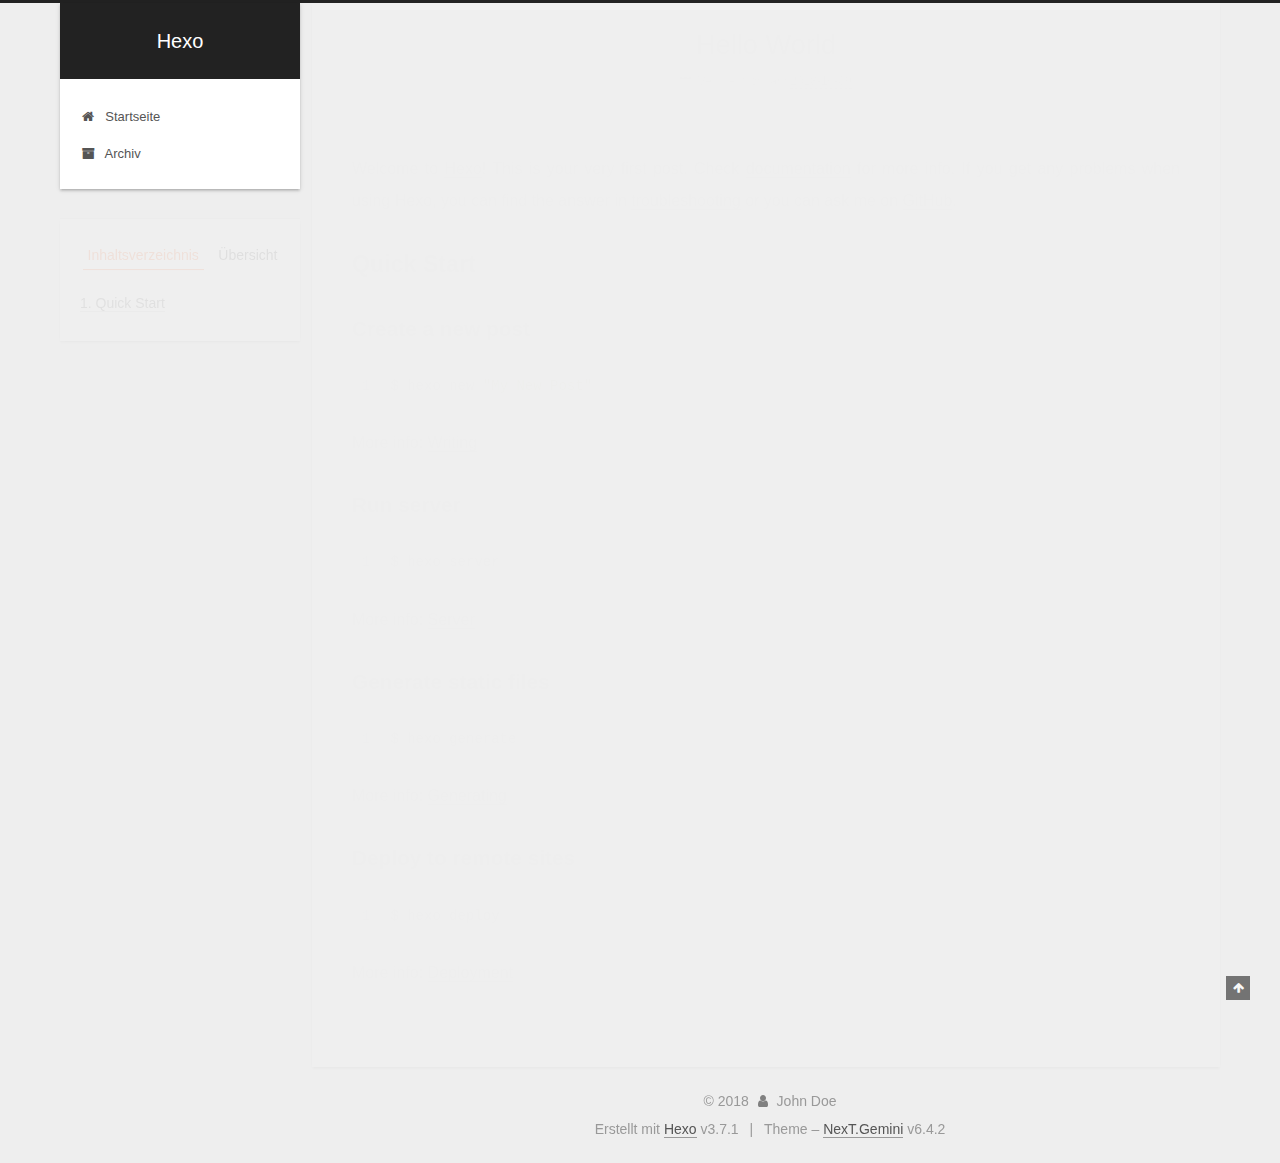
<file: 2018/10/09/hello-world/index.html>
<!DOCTYPE html>












  


<html class="theme-next gemini use-motion" lang="">
<head>
  <meta charset="UTF-8"/>
<meta http-equiv="X-UA-Compatible" content="IE=edge" />
<meta name="viewport" content="width=device-width, initial-scale=1, maximum-scale=2"/>
<meta name="theme-color" content="#222">












<meta http-equiv="Cache-Control" content="no-transform" />
<meta http-equiv="Cache-Control" content="no-siteapp" />






















<link href="/lib/font-awesome/css/font-awesome.min.css?v=4.6.2" rel="stylesheet" type="text/css" />

<link href="/css/main.css?v=6.4.2" rel="stylesheet" type="text/css" />


  <link rel="apple-touch-icon" sizes="180x180" href="/images/apple-touch-icon-next.png?v=6.4.2">


  <link rel="icon" type="image/png" sizes="32x32" href="/images/favicon-32x32-next.png?v=6.4.2">


  <link rel="icon" type="image/png" sizes="16x16" href="/images/favicon-16x16-next.png?v=6.4.2">


  <link rel="mask-icon" href="/images/logo.svg?v=6.4.2" color="#222">









<script type="text/javascript" id="hexo.configurations">
  var NexT = window.NexT || {};
  var CONFIG = {
    root: '/',
    scheme: 'Gemini',
    version: '6.4.2',
    sidebar: {"position":"left","display":"post","offset":12,"b2t":false,"scrollpercent":false,"onmobile":false},
    fancybox: false,
    fastclick: false,
    lazyload: false,
    tabs: true,
    motion: {"enable":true,"async":false,"transition":{"post_block":"fadeIn","post_header":"slideDownIn","post_body":"slideDownIn","coll_header":"slideLeftIn","sidebar":"slideUpIn"}},
    algolia: {
      applicationID: '',
      apiKey: '',
      indexName: '',
      hits: {"per_page":10},
      labels: {"input_placeholder":"Search for Posts","hits_empty":"We didn't find any results for the search: ${query}","hits_stats":"${hits} results found in ${time} ms"}
    }
  };
</script>


  




  <meta name="description" content="Welcome to Hexo! This is your very first post. Check documentation for more info. If you get any problems when using Hexo, you can find the answer in troubleshooting or you can ask me on GitHub. Quick">
<meta property="og:type" content="article">
<meta property="og:title" content="Hello World">
<meta property="og:url" content="http://yoursite.com/2018/10/09/hello-world/index.html">
<meta property="og:site_name" content="Hexo">
<meta property="og:description" content="Welcome to Hexo! This is your very first post. Check documentation for more info. If you get any problems when using Hexo, you can find the answer in troubleshooting or you can ask me on GitHub. Quick">
<meta property="og:locale" content="default">
<meta property="og:updated_time" content="2018-10-09T02:24:10.674Z">
<meta name="twitter:card" content="summary">
<meta name="twitter:title" content="Hello World">
<meta name="twitter:description" content="Welcome to Hexo! This is your very first post. Check documentation for more info. If you get any problems when using Hexo, you can find the answer in troubleshooting or you can ask me on GitHub. Quick">






  <link rel="canonical" href="http://yoursite.com/2018/10/09/hello-world/"/>



<script type="text/javascript" id="page.configurations">
  CONFIG.page = {
    sidebar: "",
  };
</script>

  <title>Hello World | Hexo</title>
  









  <noscript>
  <style type="text/css">
    .use-motion .motion-element,
    .use-motion .brand,
    .use-motion .menu-item,
    .sidebar-inner,
    .use-motion .post-block,
    .use-motion .pagination,
    .use-motion .comments,
    .use-motion .post-header,
    .use-motion .post-body,
    .use-motion .collection-title { opacity: initial; }

    .use-motion .logo,
    .use-motion .site-title,
    .use-motion .site-subtitle {
      opacity: initial;
      top: initial;
    }

    .use-motion {
      .logo-line-before i { left: initial; }
      .logo-line-after i { right: initial; }
    }
  </style>
</noscript>

</head>

<body itemscope itemtype="http://schema.org/WebPage" lang="default">

  
  
    
  

  <div class="container sidebar-position-left page-post-detail">
    <div class="headband"></div>

    <header id="header" class="header" itemscope itemtype="http://schema.org/WPHeader">
      <div class="header-inner"><div class="site-brand-wrapper">
  <div class="site-meta ">
    

    <div class="custom-logo-site-title">
      <a href="/" class="brand" rel="start">
        <span class="logo-line-before"><i></i></span>
        <span class="site-title">Hexo</span>
        <span class="logo-line-after"><i></i></span>
      </a>
    </div>
    
  </div>

  <div class="site-nav-toggle">
    <button aria-label="Toggle navigation bar">
      <span class="btn-bar"></span>
      <span class="btn-bar"></span>
      <span class="btn-bar"></span>
    </button>
  </div>
</div>



<nav class="site-nav">
  
    <ul id="menu" class="menu">
      
        
        
        
          
          <li class="menu-item menu-item-home">
    <a href="/" rel="section">
      <i class="menu-item-icon fa fa-fw fa-home"></i> <br />Startseite</a>
  </li>
        
        
        
          
          <li class="menu-item menu-item-archives">
    <a href="/archives/" rel="section">
      <i class="menu-item-icon fa fa-fw fa-archive"></i> <br />Archiv</a>
  </li>

      
      
    </ul>
  

  

  
</nav>



  



</div>
    </header>

    


    <main id="main" class="main">
      <div class="main-inner">
        <div class="content-wrap">
          
            

          
          <div id="content" class="content">
            

  <div id="posts" class="posts-expand">
    

  

  
  
  

  

  <article class="post post-type-normal" itemscope itemtype="http://schema.org/Article">
  
  
  
  <div class="post-block">
    <link itemprop="mainEntityOfPage" href="http://yoursite.com/2018/10/09/hello-world/">

    <span hidden itemprop="author" itemscope itemtype="http://schema.org/Person">
      <meta itemprop="name" content="John Doe">
      <meta itemprop="description" content="">
      <meta itemprop="image" content="/images/avatar.gif">
    </span>

    <span hidden itemprop="publisher" itemscope itemtype="http://schema.org/Organization">
      <meta itemprop="name" content="Hexo">
    </span>

    
      <header class="post-header">

        
        
          <h1 class="post-title" itemprop="name headline">Hello World
              
            
          </h1>
        

        <div class="post-meta">
          <span class="post-time">

            
            
            

            
              <span class="post-meta-item-icon">
                <i class="fa fa-calendar-o"></i>
              </span>
              
                <span class="post-meta-item-text">Veröffentlicht am</span>
              

              
                
              

              <time title="Post created: 2018-10-09 10:24:10" itemprop="dateCreated datePublished" datetime="2018-10-09T10:24:10+08:00">2018-10-09</time>
            

            
          </span>

          

          
            
          

          
          

          

          

          

        </div>
      </header>
    

    
    
    
    <div class="post-body" itemprop="articleBody">

      
      

      
        <p>Welcome to <a href="https://hexo.io/" target="_blank" rel="noopener">Hexo</a>! This is your very first post. Check <a href="https://hexo.io/docs/" target="_blank" rel="noopener">documentation</a> for more info. If you get any problems when using Hexo, you can find the answer in <a href="https://hexo.io/docs/troubleshooting.html" target="_blank" rel="noopener">troubleshooting</a> or you can ask me on <a href="https://github.com/hexojs/hexo/issues" target="_blank" rel="noopener">GitHub</a>.</p>
<h2 id="Quick-Start"><a href="#Quick-Start" class="headerlink" title="Quick Start"></a>Quick Start</h2><h3 id="Create-a-new-post"><a href="#Create-a-new-post" class="headerlink" title="Create a new post"></a>Create a new post</h3><figure class="highlight bash"><table><tr><td class="gutter"><pre><span class="line">1</span><br></pre></td><td class="code"><pre><span class="line">$ hexo new <span class="string">"My New Post"</span></span><br></pre></td></tr></table></figure>
<p>More info: <a href="https://hexo.io/docs/writing.html" target="_blank" rel="noopener">Writing</a></p>
<h3 id="Run-server"><a href="#Run-server" class="headerlink" title="Run server"></a>Run server</h3><figure class="highlight bash"><table><tr><td class="gutter"><pre><span class="line">1</span><br></pre></td><td class="code"><pre><span class="line">$ hexo server</span><br></pre></td></tr></table></figure>
<p>More info: <a href="https://hexo.io/docs/server.html" target="_blank" rel="noopener">Server</a></p>
<h3 id="Generate-static-files"><a href="#Generate-static-files" class="headerlink" title="Generate static files"></a>Generate static files</h3><figure class="highlight bash"><table><tr><td class="gutter"><pre><span class="line">1</span><br></pre></td><td class="code"><pre><span class="line">$ hexo generate</span><br></pre></td></tr></table></figure>
<p>More info: <a href="https://hexo.io/docs/generating.html" target="_blank" rel="noopener">Generating</a></p>
<h3 id="Deploy-to-remote-sites"><a href="#Deploy-to-remote-sites" class="headerlink" title="Deploy to remote sites"></a>Deploy to remote sites</h3><figure class="highlight bash"><table><tr><td class="gutter"><pre><span class="line">1</span><br></pre></td><td class="code"><pre><span class="line">$ hexo deploy</span><br></pre></td></tr></table></figure>
<p>More info: <a href="https://hexo.io/docs/deployment.html" target="_blank" rel="noopener">Deployment</a></p>

      
    </div>

    

    
    
    

    

    

    

    <footer class="post-footer">
      

      
      
      

      

      
      
    </footer>
  </div>
  
  
  
  </article>


  </div>


          </div>
          

  



        </div>
        
          
  
  <div class="sidebar-toggle">
    <div class="sidebar-toggle-line-wrap">
      <span class="sidebar-toggle-line sidebar-toggle-line-first"></span>
      <span class="sidebar-toggle-line sidebar-toggle-line-middle"></span>
      <span class="sidebar-toggle-line sidebar-toggle-line-last"></span>
    </div>
  </div>

  <aside id="sidebar" class="sidebar">
    
    <div class="sidebar-inner">

      

      
        <ul class="sidebar-nav motion-element">
          <li class="sidebar-nav-toc sidebar-nav-active" data-target="post-toc-wrap">
            Inhaltsverzeichnis
          </li>
          <li class="sidebar-nav-overview" data-target="site-overview-wrap">
            Übersicht
          </li>
        </ul>
      

      <section class="site-overview-wrap sidebar-panel">
        <div class="site-overview">
          <div class="site-author motion-element" itemprop="author" itemscope itemtype="http://schema.org/Person">
            
              <p class="site-author-name" itemprop="name">John Doe</p>
              <p class="site-description motion-element" itemprop="description"></p>
          </div>

          
            <nav class="site-state motion-element">
              
                <div class="site-state-item site-state-posts">
                
                  <a href="/archives/">
                
                    <span class="site-state-item-count">1</span>
                    <span class="site-state-item-name">Artikel</span>
                  </a>
                </div>
              

              

              
            </nav>
          

          

          

          
          

          
          

          
            
          
          

        </div>
      </section>

      
      <!--noindex-->
        <section class="post-toc-wrap motion-element sidebar-panel sidebar-panel-active">
          <div class="post-toc">

            
              
            

            
              <div class="post-toc-content"><ol class="nav"><li class="nav-item nav-level-2"><a class="nav-link" href="#Quick-Start"><span class="nav-number">1.</span> <span class="nav-text">Quick Start</span></a><ol class="nav-child"><li class="nav-item nav-level-3"><a class="nav-link" href="#Create-a-new-post"><span class="nav-number">1.1.</span> <span class="nav-text">Create a new post</span></a></li><li class="nav-item nav-level-3"><a class="nav-link" href="#Run-server"><span class="nav-number">1.2.</span> <span class="nav-text">Run server</span></a></li><li class="nav-item nav-level-3"><a class="nav-link" href="#Generate-static-files"><span class="nav-number">1.3.</span> <span class="nav-text">Generate static files</span></a></li><li class="nav-item nav-level-3"><a class="nav-link" href="#Deploy-to-remote-sites"><span class="nav-number">1.4.</span> <span class="nav-text">Deploy to remote sites</span></a></li></ol></li></ol></div>
            

          </div>
        </section>
      <!--/noindex-->
      

      

    </div>
  </aside>


        
      </div>
    </main>

    <footer id="footer" class="footer">
      <div class="footer-inner">
        <div class="copyright">&copy; <span itemprop="copyrightYear">2018</span>
  <span class="with-love" id="animate">
    <i class="fa fa-user"></i>
  </span>
  <span class="author" itemprop="copyrightHolder">John Doe</span>

  

  
</div>




  <div class="powered-by">Erstellt mit  <a class="theme-link" target="_blank" href="https://hexo.io">Hexo</a> v3.7.1</div>



  <span class="post-meta-divider">|</span>



  <div class="theme-info">Theme – <a class="theme-link" target="_blank" href="https://theme-next.org">NexT.Gemini</a> v6.4.2</div>




        








        
      </div>
    </footer>

    
      <div class="back-to-top">
        <i class="fa fa-arrow-up"></i>
        
      </div>
    

    
	
    

    
  </div>

  

<script type="text/javascript">
  if (Object.prototype.toString.call(window.Promise) !== '[object Function]') {
    window.Promise = null;
  }
</script>


























  
  
    <script type="text/javascript" src="/lib/jquery/index.js?v=2.1.3"></script>
  

  
  
    <script type="text/javascript" src="/lib/velocity/velocity.min.js?v=1.2.1"></script>
  

  
  
    <script type="text/javascript" src="/lib/velocity/velocity.ui.min.js?v=1.2.1"></script>
  


  


  <script type="text/javascript" src="/js/src/utils.js?v=6.4.2"></script>

  <script type="text/javascript" src="/js/src/motion.js?v=6.4.2"></script>



  
  


  <script type="text/javascript" src="/js/src/affix.js?v=6.4.2"></script>

  <script type="text/javascript" src="/js/src/schemes/pisces.js?v=6.4.2"></script>



  
  <script type="text/javascript" src="/js/src/scrollspy.js?v=6.4.2"></script>
<script type="text/javascript" src="/js/src/post-details.js?v=6.4.2"></script>



  


  <script type="text/javascript" src="/js/src/bootstrap.js?v=6.4.2"></script>



  



  










  





  

  

  

  

  
  

  

  

  

  

  

</body>
</html>
</file>
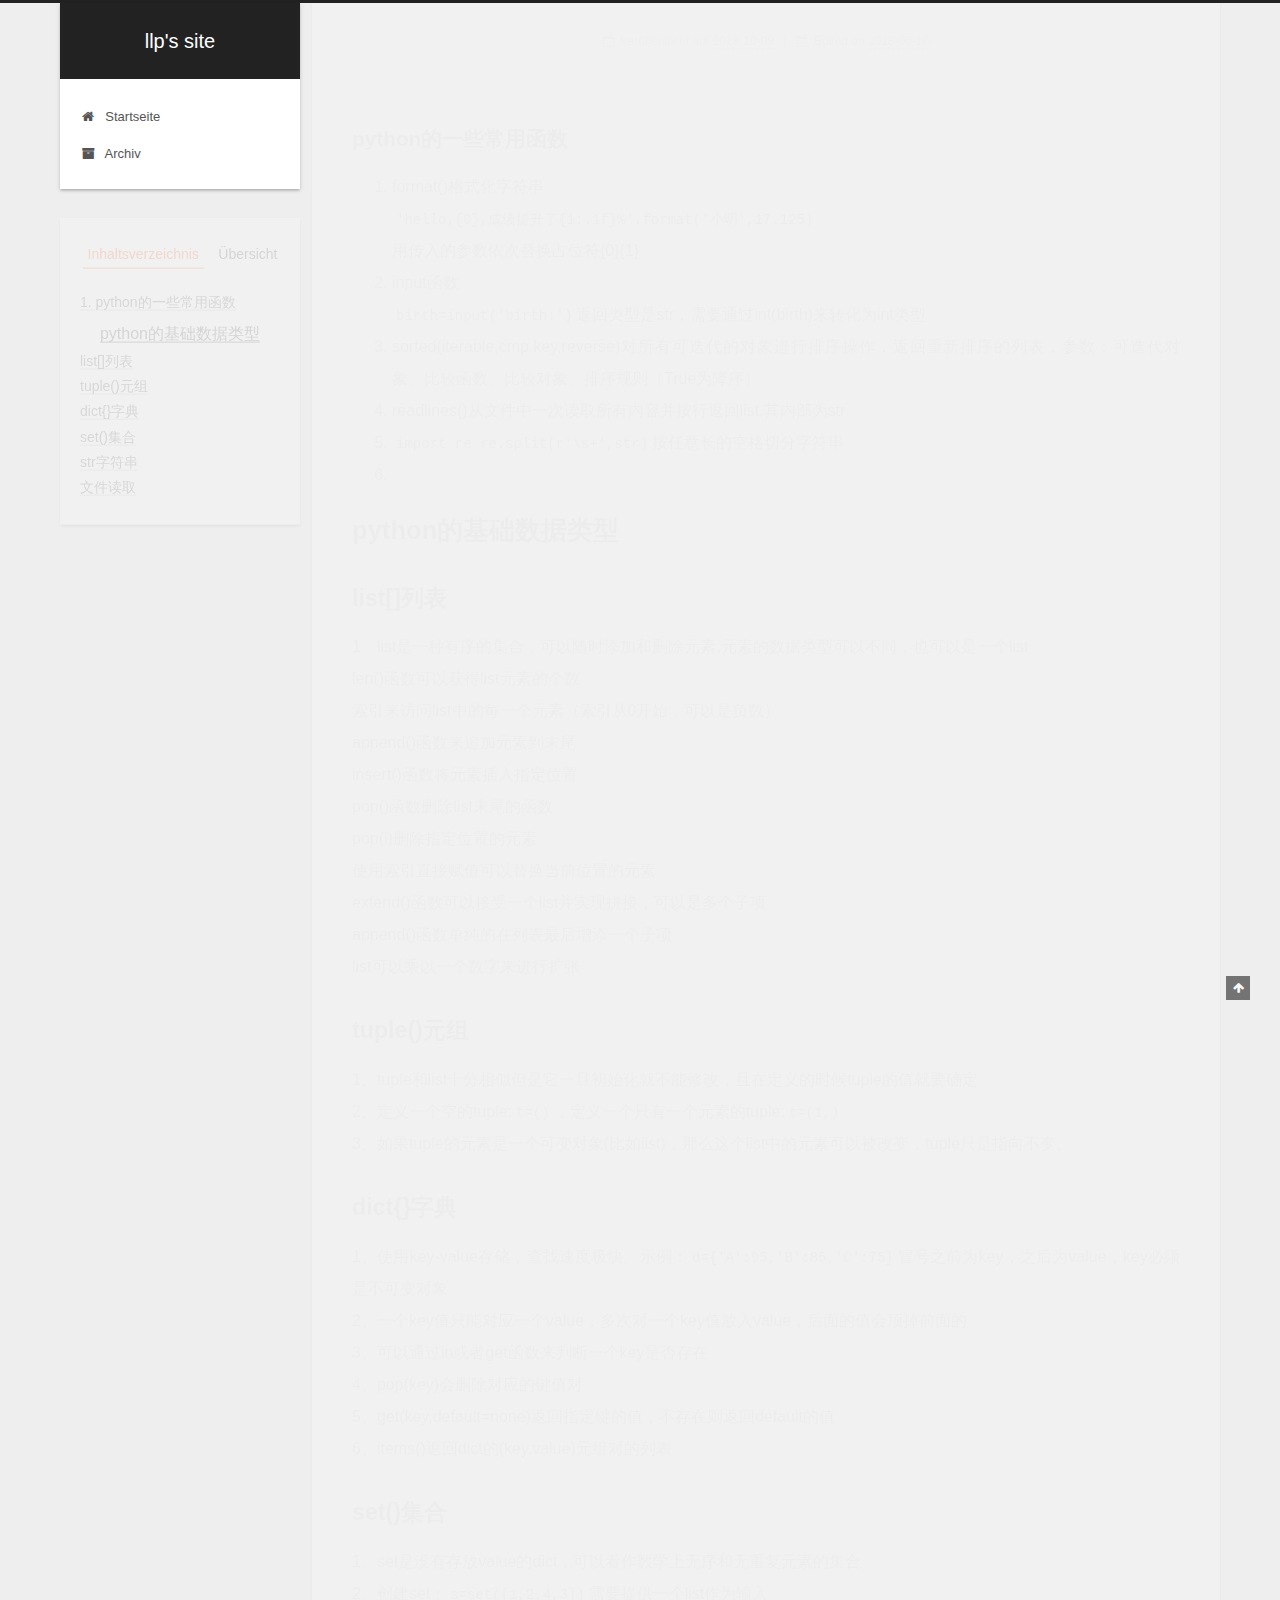
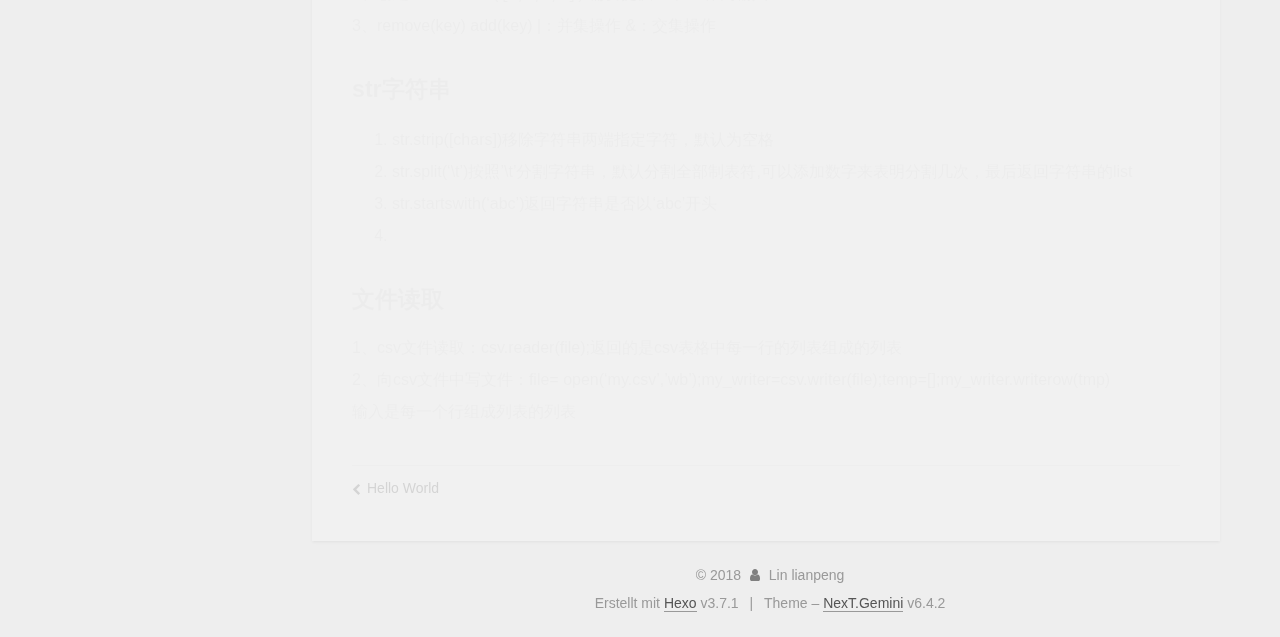
<file: 2018/10/09/python基础/index.html>
<!DOCTYPE html>












  


<html class="theme-next gemini use-motion" lang="">
<head>
  <meta charset="UTF-8"/>
<meta http-equiv="X-UA-Compatible" content="IE=edge" />
<meta name="viewport" content="width=device-width, initial-scale=1, maximum-scale=2"/>
<meta name="theme-color" content="#222">












<meta http-equiv="Cache-Control" content="no-transform" />
<meta http-equiv="Cache-Control" content="no-siteapp" />






















<link href="/lib/font-awesome/css/font-awesome.min.css?v=4.6.2" rel="stylesheet" type="text/css" />

<link href="/css/main.css?v=6.4.2" rel="stylesheet" type="text/css" />


  <link rel="apple-touch-icon" sizes="180x180" href="/images/apple-touch-icon-next.png?v=6.4.2">


  <link rel="icon" type="image/png" sizes="32x32" href="/images/favicon-32x32-next.png?v=6.4.2">


  <link rel="icon" type="image/png" sizes="16x16" href="/images/favicon-16x16-next.png?v=6.4.2">


  <link rel="mask-icon" href="/images/logo.svg?v=6.4.2" color="#222">









<script type="text/javascript" id="hexo.configurations">
  var NexT = window.NexT || {};
  var CONFIG = {
    root: '/',
    scheme: 'Gemini',
    version: '6.4.2',
    sidebar: {"position":"left","display":"post","offset":12,"b2t":false,"scrollpercent":false,"onmobile":false},
    fancybox: false,
    fastclick: false,
    lazyload: false,
    tabs: true,
    motion: {"enable":true,"async":false,"transition":{"post_block":"fadeIn","post_header":"slideDownIn","post_body":"slideDownIn","coll_header":"slideLeftIn","sidebar":"slideUpIn"}},
    algolia: {
      applicationID: '',
      apiKey: '',
      indexName: '',
      hits: {"per_page":10},
      labels: {"input_placeholder":"Search for Posts","hits_empty":"We didn't find any results for the search: ${query}","hits_stats":"${hits} results found in ${time} ms"}
    }
  };
</script>


  




  <meta name="description" content="python的一些常用函数 format()格式化字符串&amp;#39;hello,{0},成绩提升了{1:.1f}%&amp;#39;.format(&amp;#39;小明&amp;#39;,17.125)用传入的参数依次替换占位符{0}{1}   input函数birth=input(&amp;#39;birth:&amp;#39;)返回类型是str，需要通过int(birth)来转化为int类型   sorted(iterable,cm">
<meta property="og:type" content="article">
<meta property="og:title" content="llp&#39;s site">
<meta property="og:url" content="http://yoursite.com/2018/10/09/python基础/index.html">
<meta property="og:site_name" content="llp&#39;s site">
<meta property="og:description" content="python的一些常用函数 format()格式化字符串&amp;#39;hello,{0},成绩提升了{1:.1f}%&amp;#39;.format(&amp;#39;小明&amp;#39;,17.125)用传入的参数依次替换占位符{0}{1}   input函数birth=input(&amp;#39;birth:&amp;#39;)返回类型是str，需要通过int(birth)来转化为int类型   sorted(iterable,cm">
<meta property="og:locale" content="default">
<meta property="og:updated_time" content="2018-06-10T06:45:01.402Z">
<meta name="twitter:card" content="summary">
<meta name="twitter:title" content="llp&#39;s site">
<meta name="twitter:description" content="python的一些常用函数 format()格式化字符串&amp;#39;hello,{0},成绩提升了{1:.1f}%&amp;#39;.format(&amp;#39;小明&amp;#39;,17.125)用传入的参数依次替换占位符{0}{1}   input函数birth=input(&amp;#39;birth:&amp;#39;)返回类型是str，需要通过int(birth)来转化为int类型   sorted(iterable,cm">






  <link rel="canonical" href="http://yoursite.com/2018/10/09/python基础/"/>



<script type="text/javascript" id="page.configurations">
  CONFIG.page = {
    sidebar: "",
  };
</script>

  <title> | llp's site</title>
  









  <noscript>
  <style type="text/css">
    .use-motion .motion-element,
    .use-motion .brand,
    .use-motion .menu-item,
    .sidebar-inner,
    .use-motion .post-block,
    .use-motion .pagination,
    .use-motion .comments,
    .use-motion .post-header,
    .use-motion .post-body,
    .use-motion .collection-title { opacity: initial; }

    .use-motion .logo,
    .use-motion .site-title,
    .use-motion .site-subtitle {
      opacity: initial;
      top: initial;
    }

    .use-motion {
      .logo-line-before i { left: initial; }
      .logo-line-after i { right: initial; }
    }
  </style>
</noscript>

</head>

<body itemscope itemtype="http://schema.org/WebPage" lang="default">

  
  
    
  

  <div class="container sidebar-position-left page-post-detail">
    <div class="headband"></div>

    <header id="header" class="header" itemscope itemtype="http://schema.org/WPHeader">
      <div class="header-inner"><div class="site-brand-wrapper">
  <div class="site-meta ">
    

    <div class="custom-logo-site-title">
      <a href="/" class="brand" rel="start">
        <span class="logo-line-before"><i></i></span>
        <span class="site-title">llp's site</span>
        <span class="logo-line-after"><i></i></span>
      </a>
    </div>
    
  </div>

  <div class="site-nav-toggle">
    <button aria-label="Toggle navigation bar">
      <span class="btn-bar"></span>
      <span class="btn-bar"></span>
      <span class="btn-bar"></span>
    </button>
  </div>
</div>



<nav class="site-nav">
  
    <ul id="menu" class="menu">
      
        
        
        
          
          <li class="menu-item menu-item-home">
    <a href="/" rel="section">
      <i class="menu-item-icon fa fa-fw fa-home"></i> <br />Startseite</a>
  </li>
        
        
        
          
          <li class="menu-item menu-item-archives">
    <a href="/archives/" rel="section">
      <i class="menu-item-icon fa fa-fw fa-archive"></i> <br />Archiv</a>
  </li>

      
      
    </ul>
  

  

  
</nav>



  



</div>
    </header>

    


    <main id="main" class="main">
      <div class="main-inner">
        <div class="content-wrap">
          
            

          
          <div id="content" class="content">
            

  <div id="posts" class="posts-expand">
    

  

  
  
  

  

  <article class="post post-type-normal" itemscope itemtype="http://schema.org/Article">
  
  
  
  <div class="post-block">
    <link itemprop="mainEntityOfPage" href="http://yoursite.com/2018/10/09/python基础/">

    <span hidden itemprop="author" itemscope itemtype="http://schema.org/Person">
      <meta itemprop="name" content="Lin lianpeng">
      <meta itemprop="description" content="">
      <meta itemprop="image" content="/images/avatar.gif">
    </span>

    <span hidden itemprop="publisher" itemscope itemtype="http://schema.org/Organization">
      <meta itemprop="name" content="llp's site">
    </span>

    
      <header class="post-header">

        
        
          <h1 class="post-title" itemprop="name headline">
              
            
          </h1>
        

        <div class="post-meta">
          <span class="post-time">

            
            
            

            
              <span class="post-meta-item-icon">
                <i class="fa fa-calendar-o"></i>
              </span>
              
                <span class="post-meta-item-text">Veröffentlicht am</span>
              

              
                
              

              <time title="Post created: 2018-10-09 12:49:21" itemprop="dateCreated datePublished" datetime="2018-10-09T12:49:21+08:00">2018-10-09</time>
            

            
              

              
                
                <span class="post-meta-divider">|</span>
                

                <span class="post-meta-item-icon">
                  <i class="fa fa-calendar-check-o"></i>
                </span>
                
                  <span class="post-meta-item-text">Edited on</span>
                
                <time title="Updated at: 2018-06-10 14:45:01" itemprop="dateModified" datetime="2018-06-10T14:45:01+08:00">2018-06-10</time>
              
            
          </span>

          

          
            
          

          
          

          

          

          

        </div>
      </header>
    

    
    
    
    <div class="post-body" itemprop="articleBody">

      
      

      
        <h3 id="python的一些常用函数"><a href="#python的一些常用函数" class="headerlink" title="python的一些常用函数"></a>python的一些常用函数</h3><ol>
<li>format()格式化字符串<br><code>&#39;hello,{0},成绩提升了{1:.1f}%&#39;.format(&#39;小明&#39;,17.125)</code><br>用传入的参数依次替换占位符{0}{1}  </li>
<li>input函数<br><code>birth=input(&#39;birth:&#39;)</code>返回类型是str，需要通过int(birth)来转化为int类型  </li>
<li>sorted(iterable,cmp,key,reverse)对所有可迭代的对象进行排序操作，返回重新排序的列表，参数：可迭代对象、比较函数、比较对象、排序规则（True为降序）  </li>
<li>readlines()从文件中一次读取所有内容并按行返回list,其内部为str  </li>
<li><code>import re re.split(r&#39;\s+&#39;,str)</code>按任意长的空格切分字符串</li>
<li></li>
</ol>
<h1 id="python的基础数据类型"><a href="#python的基础数据类型" class="headerlink" title="python的基础数据类型"></a>python的基础数据类型</h1><h2 id="list-列表"><a href="#list-列表" class="headerlink" title="list[]列表"></a>list[]列表</h2><p>1、list是一种有序的集合，可以随时添加和删除元素,元素的数据类型可以不同，也可以是一个list<br>len()函数可以获得list元素的个数<br>索引来访问list中的每一个元素（索引从0开始，可以是负数）<br>append()函数来追加元素到末尾<br>insert()函数将元素插入指定位置<br>pop()函数删除list末尾的函数<br>pop(i)删除指定位置的元素<br>使用索引直接赋值可以替换当前位置的元素<br>extend()函数可以接受一个list并实现拼接，可以是多个子项<br>append()函数单纯的在列表最后增添一个子项<br>list可以乘以一个数字来进行扩张  </p>
<h2 id="tuple-元组"><a href="#tuple-元组" class="headerlink" title="tuple()元组"></a>tuple()元组</h2><p>1、tuple和list十分相似但是它一旦初始化就不能修改，且在定义的时候tuple的值就要确定<br>2、定义一个空的tuple:<code>t=()</code>，定义一个只有一个元素的tuple:<code>t=(1,)</code><br>3、如果tuple的元素是一个可变对象(比如list)，那么这个list中的元素可以被改变，tuple只是指向不变。  </p>
<h2 id="dict-字典"><a href="#dict-字典" class="headerlink" title="dict{}字典"></a>dict{}字典</h2><p>1、使用key-value存储，查找速度极快。示例：<code>d={&#39;A&#39;:95,&#39;B&#39;:85,&#39;C&#39;:75}</code>冒号之前为key，之后为value，key必须是不可变对象<br>2、一个key值只能对应一个value，多次对一个key值放入value，后面的值会顶掉前面的<br>3、可以通过in或者get函数来判断一个key是否存在<br>4、pop(key)会删除对应的键值对<br>5、get(key,default=none)返回指定键的值，不存在则返回default的值<br>6、items()返回dict的(key,value)元组对的列表  </p>
<h2 id="set-集合"><a href="#set-集合" class="headerlink" title="set()集合"></a>set()集合</h2><p>1、set是没有存放value的dict，可以看作数学上无序和无重复元素的集合<br>2、创建set：<code>s=set([1,2,4,3])</code>需要提供一个list作为输入<br>3、remove(key)  add(key) |：并集操作 &amp;：交集操作</p>
<h2 id="str字符串"><a href="#str字符串" class="headerlink" title="str字符串"></a>str字符串</h2><ol>
<li>str.strip([chars])移除字符串两端指定字符，默认为空格  </li>
<li>str.split(‘\t’)按照’\t’分割字符串，默认分割全部制表符,可以添加数字来表明分割几次，最后返回字符串的list  </li>
<li>str.startswith(‘abc’)返回字符串是否以‘abc’开头</li>
<li></li>
</ol>
<h2 id="文件读取"><a href="#文件读取" class="headerlink" title="文件读取"></a>文件读取</h2><p>1、csv文件读取：csv.reader(file);返回的是csv表格中每一行的列表组成的列表<br>2、向csv文件中写文件：file= open(‘my.csv’,’wb’);my_writer=csv.writer(file);temp=[];my_writer.writerow(tmp)<br>输入是每一个行组成列表的列表  </p>

      
    </div>

    

    
    
    

    

    

    

    <footer class="post-footer">
      

      
      
      

      
        <div class="post-nav">
          <div class="post-nav-next post-nav-item">
            
              <a href="/2018/10/09/hello-world/" rel="next" title="Hello World">
                <i class="fa fa-chevron-left"></i> Hello World
              </a>
            
          </div>

          <span class="post-nav-divider"></span>

          <div class="post-nav-prev post-nav-item">
            
          </div>
        </div>
      

      
      
    </footer>
  </div>
  
  
  
  </article>


  </div>


          </div>
          

  



        </div>
        
          
  
  <div class="sidebar-toggle">
    <div class="sidebar-toggle-line-wrap">
      <span class="sidebar-toggle-line sidebar-toggle-line-first"></span>
      <span class="sidebar-toggle-line sidebar-toggle-line-middle"></span>
      <span class="sidebar-toggle-line sidebar-toggle-line-last"></span>
    </div>
  </div>

  <aside id="sidebar" class="sidebar">
    
    <div class="sidebar-inner">

      

      
        <ul class="sidebar-nav motion-element">
          <li class="sidebar-nav-toc sidebar-nav-active" data-target="post-toc-wrap">
            Inhaltsverzeichnis
          </li>
          <li class="sidebar-nav-overview" data-target="site-overview-wrap">
            Übersicht
          </li>
        </ul>
      

      <section class="site-overview-wrap sidebar-panel">
        <div class="site-overview">
          <div class="site-author motion-element" itemprop="author" itemscope itemtype="http://schema.org/Person">
            
              <p class="site-author-name" itemprop="name">Lin lianpeng</p>
              <p class="site-description motion-element" itemprop="description"></p>
          </div>

          
            <nav class="site-state motion-element">
              
                <div class="site-state-item site-state-posts">
                
                  <a href="/archives/">
                
                    <span class="site-state-item-count">2</span>
                    <span class="site-state-item-name">Artikel</span>
                  </a>
                </div>
              

              

              
            </nav>
          

          

          

          
          

          
          

          
            
          
          

        </div>
      </section>

      
      <!--noindex-->
        <section class="post-toc-wrap motion-element sidebar-panel sidebar-panel-active">
          <div class="post-toc">

            
              
            

            
              <div class="post-toc-content"><ol class="nav"><li class="nav-item nav-level-3"><a class="nav-link" href="#python的一些常用函数"><span class="nav-number">1.</span> <span class="nav-text">python的一些常用函数</span></a></li></ol></li></ol></li><li class="nav-item nav-level-1"><a class="nav-link" href="#python的基础数据类型"><span class="nav-number"></span> <span class="nav-text">python的基础数据类型</span></a><ol class="nav-child"><li class="nav-item nav-level-2"><a class="nav-link" href="#list-列表"><span class="nav-number"></span> <span class="nav-text">list[]列表</span></a></li><li class="nav-item nav-level-2"><a class="nav-link" href="#tuple-元组"><span class="nav-number"></span> <span class="nav-text">tuple()元组</span></a></li><li class="nav-item nav-level-2"><a class="nav-link" href="#dict-字典"><span class="nav-number"></span> <span class="nav-text">dict{}字典</span></a></li><li class="nav-item nav-level-2"><a class="nav-link" href="#set-集合"><span class="nav-number"></span> <span class="nav-text">set()集合</span></a></li><li class="nav-item nav-level-2"><a class="nav-link" href="#str字符串"><span class="nav-number"></span> <span class="nav-text">str字符串</span></a></li><li class="nav-item nav-level-2"><a class="nav-link" href="#文件读取"><span class="nav-number"></span> <span class="nav-text">文件读取</span></a></div>
            

          </div>
        </section>
      <!--/noindex-->
      

      

    </div>
  </aside>


        
      </div>
    </main>

    <footer id="footer" class="footer">
      <div class="footer-inner">
        <div class="copyright">&copy; <span itemprop="copyrightYear">2018</span>
  <span class="with-love" id="animate">
    <i class="fa fa-user"></i>
  </span>
  <span class="author" itemprop="copyrightHolder">Lin lianpeng</span>

  

  
</div>




  <div class="powered-by">Erstellt mit  <a class="theme-link" target="_blank" href="https://hexo.io">Hexo</a> v3.7.1</div>



  <span class="post-meta-divider">|</span>



  <div class="theme-info">Theme – <a class="theme-link" target="_blank" href="https://theme-next.org">NexT.Gemini</a> v6.4.2</div>




        








        
      </div>
    </footer>

    
      <div class="back-to-top">
        <i class="fa fa-arrow-up"></i>
        
      </div>
    

    
	
    

    
  </div>

  

<script type="text/javascript">
  if (Object.prototype.toString.call(window.Promise) !== '[object Function]') {
    window.Promise = null;
  }
</script>


























  
  
    <script type="text/javascript" src="/lib/jquery/index.js?v=2.1.3"></script>
  

  
  
    <script type="text/javascript" src="/lib/velocity/velocity.min.js?v=1.2.1"></script>
  

  
  
    <script type="text/javascript" src="/lib/velocity/velocity.ui.min.js?v=1.2.1"></script>
  


  


  <script type="text/javascript" src="/js/src/utils.js?v=6.4.2"></script>

  <script type="text/javascript" src="/js/src/motion.js?v=6.4.2"></script>



  
  


  <script type="text/javascript" src="/js/src/affix.js?v=6.4.2"></script>

  <script type="text/javascript" src="/js/src/schemes/pisces.js?v=6.4.2"></script>



  
  <script type="text/javascript" src="/js/src/scrollspy.js?v=6.4.2"></script>
<script type="text/javascript" src="/js/src/post-details.js?v=6.4.2"></script>



  


  <script type="text/javascript" src="/js/src/bootstrap.js?v=6.4.2"></script>



  



  










  





  

  

  

  

  
  

  

  

  

  

  

</body>
</html>
</file>
<file: css/main.css>
/* normalize.css v3.0.2 | MIT License | git.io/normalize */
html {
  font-family: sans-serif; /* 1 */
  -ms-text-size-adjust: 100%; /* 2 */
  -webkit-text-size-adjust: 100%; /* 2 */
}
body {
  margin: 0;
}
article,
aside,
details,
figcaption,
figure,
footer,
header,
hgroup,
main,
menu,
nav,
section,
summary {
  display: block;
}
audio,
canvas,
progress,
video {
  display: inline-block; /* 1 */
  vertical-align: baseline; /* 2 */
}
audio:not([controls]) {
  display: none;
  height: 0;
}
[hidden],
template {
  display: none;
}
a {
  background-color: transparent;
}
a:active,
a:hover {
  outline: 0;
}
abbr[title] {
  border-bottom: 1px dotted;
}
b,
strong {
  font-weight: bold;
}
dfn {
  font-style: italic;
}
h1 {
  font-size: 2em;
  margin: 0.67em 0;
}
mark {
  background: #ff0;
  color: #000;
}
small {
  font-size: 80%;
}
sub,
sup {
  font-size: 75%;
  line-height: 0;
  position: relative;
  vertical-align: baseline;
}
sup {
  top: -0.5em;
}
sub {
  bottom: -0.25em;
}
img {
  border: 0;
}
svg:not(:root) {
  overflow: hidden;
}
figure {
  margin: 1em 40px;
}
hr {
  -moz-box-sizing: content-box;
  box-sizing: content-box;
  height: 0;
}
pre {
  overflow: auto;
}
code,
kbd,
pre,
samp {
  font-family: monospace, monospace;
  font-size: 1em;
}
button,
input,
optgroup,
select,
textarea {
  color: inherit; /* 1 */
  font: inherit; /* 2 */
  margin: 0; /* 3 */
}
button {
  overflow: visible;
}
button,
select {
  text-transform: none;
}
button,
html input[type="button"],
input[type="reset"],
input[type="submit"] {
  -webkit-appearance: button; /* 2 */
  cursor: pointer; /* 3 */
}
button[disabled],
html input[disabled] {
  cursor: default;
}
button::-moz-focus-inner,
input::-moz-focus-inner {
  border: 0;
  padding: 0;
}
input {
  line-height: normal;
}
input[type="checkbox"],
input[type="radio"] {
  box-sizing: border-box; /* 1 */
  padding: 0; /* 2 */
}
input[type="number"]::-webkit-inner-spin-button,
input[type="number"]::-webkit-outer-spin-button {
  height: auto;
}
input[type="search"] {
  -webkit-appearance: textfield; /* 1 */
  -moz-box-sizing: content-box;
  -webkit-box-sizing: content-box; /* 2 */
  box-sizing: content-box;
}
input[type="search"]::-webkit-search-cancel-button,
input[type="search"]::-webkit-search-decoration {
  -webkit-appearance: none;
}
fieldset {
  border: 1px solid #c0c0c0;
  margin: 0 2px;
  padding: 0.35em 0.625em 0.75em;
}
legend {
  border: 0; /* 1 */
  padding: 0; /* 2 */
}
textarea {
  overflow: auto;
}
optgroup {
  font-weight: bold;
}
table {
  border-collapse: collapse;
  border-spacing: 0;
}
td,
th {
  padding: 0;
}
::selection {
  background: #262a30;
  color: #fff;
}
body {
  position: relative;
  font-family: 'Lato', "PingFang SC", "Microsoft YaHei", sans-serif;
  font-size: 14px;
  line-height: 2;
  color: #555;
  background: #eee;
}
@media (max-width: 767px) {
  body {
    padding-right: 0 !important;
  }
}
@media (min-width: 768px) and (max-width: 991px) {
  body {
    padding-right: 0 !important;
  }
}
@media (min-width: 1200px) {
  body {
    font-size: 16px;
  }
}
h1,
h2,
h3,
h4,
h5,
h6 {
  margin: 0;
  padding: 0;
  font-weight: bold;
  line-height: 1.5;
  font-family: 'Lato', "PingFang SC", "Microsoft YaHei", sans-serif;
}
h1,
h2,
h3,
h4,
h5,
h6 {
  margin: 20px 0 15px;
}
h1 {
  font-size: 22px;
}
@media (max-width: 767px) {
  h1 {
    font-size: 18px;
  }
}
h2 {
  font-size: 20px;
}
@media (max-width: 767px) {
  h2 {
    font-size: 16px;
  }
}
h3 {
  font-size: 18px;
}
@media (max-width: 767px) {
  h3 {
    font-size: 14px;
  }
}
h4 {
  font-size: 16px;
}
@media (max-width: 767px) {
  h4 {
    font-size: 12px;
  }
}
h5 {
  font-size: 14px;
}
@media (max-width: 767px) {
  h5 {
    font-size: 10px;
  }
}
h6 {
  font-size: 12px;
}
@media (max-width: 767px) {
  h6 {
    font-size: 8px;
  }
}
p {
  margin: 0 0 20px 0;
}
a,
span.exturl {
  overflow-wrap: break-word;
  word-wrap: break-word;
  background-color: transparent;
  color: #555;
  text-decoration: none;
  outline: none;
  border-bottom: 1px solid #999;
  cursor: pointer;
}
a:hover,
span.exturl:hover,
a:active,
span.exturl:active {
  color: #222;
  border-bottom-color: #222;
}
blockquote {
  margin: 0;
  padding: 0;
}
img {
  display: block;
  margin: auto;
  max-width: 100%;
  height: auto;
}
hr {
  margin: 40px 0;
  height: 3px;
  border: none;
  background-color: #ddd;
  background-image: repeating-linear-gradient(-45deg, #fff, #fff 4px, transparent 4px, transparent 8px);
}
blockquote {
  padding: 0 15px;
  color: #666;
  border-left: 4px solid #ddd;
}
blockquote cite::before {
  content: "-";
  padding: 0 5px;
}
dt {
  font-weight: 700;
}
dd {
  margin: 0;
  padding: 0;
}
kbd {
  border: 1px solid #ccc;
  border-radius: 0.2em;
  box-shadow: 0.1em 0.1em 0.2em rgba(0,0,0,0.1);
  background-color: #f9f9f9;
  font-family: inherit;
  background-image: -webkit-linear-gradient(top, #eee, #fff, #eee);
  padding: 0.1em 0.3em;
  white-space: nowrap;
}
.text-left {
  text-align: left;
}
.text-center {
  text-align: center;
}
.text-right {
  text-align: right;
}
.text-justify {
  text-align: justify;
}
.text-nowrap {
  white-space: nowrap;
}
.text-lowercase {
  text-transform: lowercase;
}
.text-uppercase {
  text-transform: uppercase;
}
.text-capitalize {
  text-transform: capitalize;
}
.center-block {
  display: block;
  margin-left: auto;
  margin-right: auto;
}
.clearfix:before,
.clearfix:after {
  content: " ";
  display: table;
}
.clearfix:after {
  clear: both;
}
.pullquote {
  width: 45%;
}
.pullquote.left {
  float: left;
  margin-left: 5px;
  margin-right: 10px;
}
.pullquote.right {
  float: right;
  margin-left: 10px;
  margin-right: 5px;
}
.affix.affix.affix {
  position: fixed;
}
.translation {
  margin-top: -20px;
  font-size: 14px;
  color: #999;
}
.scrollbar-measure {
  width: 100px;
  height: 100px;
  overflow: scroll;
  position: absolute;
  top: -9999px;
}
.use-motion .motion-element {
  opacity: 0;
}
table {
  margin: 20px 0;
  width: 100%;
  border-collapse: collapse;
  border-spacing: 0;
  border: 1px solid #ddd;
  font-size: 14px;
  word-break: break-all;
}
table>tbody>tr:nth-of-type(odd) {
  background-color: #f9f9f9;
}
table>tbody>tr:hover {
  background-color: #f5f5f5;
}
caption,
th,
td {
  padding: 8px;
  text-align: left;
  vertical-align: middle;
  font-weight: normal;
}
th,
td {
  border-bottom: 3px solid #ddd;
  border-right: 1px solid #eee;
}
th {
  padding-bottom: 10px;
  font-weight: 700;
}
td {
  border-bottom-width: 1px;
}
html,
body {
  height: 100%;
}
.container {
  position: relative;
  min-height: 100%;
}
.header-inner {
  margin: 0 auto;
  padding: 100px 0 70px;
  width: calc(100% - 20px);
}
@media (min-width: 1200px) {
  .container .header-inner {
    width: 1160px;
  }
}
@media (min-width: 1600px) {
  .container .header-inner {
    width: 73%;
  }
}
.main {
  padding-bottom: 150px;
}
.main-inner {
  margin: 0 auto;
  width: calc(100% - 20px);
}
@media (min-width: 1200px) {
  .container .main-inner {
    width: 1160px;
  }
}
@media (min-width: 1600px) {
  .container .main-inner {
    width: 73%;
  }
}
.footer {
  position: absolute;
  left: 0;
  bottom: 0;
  width: 100%;
  min-height: 50px;
}
.footer-inner {
  box-sizing: border-box;
  margin: 20px auto;
  width: calc(100% - 20px);
}
@media (min-width: 1200px) {
  .container .footer-inner {
    width: 1160px;
  }
}
@media (min-width: 1600px) {
  .container .footer-inner {
    width: 73%;
  }
}
pre,
.highlight {
  overflow: auto;
  margin: 20px 0;
  padding: 0;
  font-size: 14px;
  color: #4d4d4c;
  background: #f7f7f7;
  line-height: 1.6;
}
pre,
code {
  font-family: consolas, Menlo, "PingFang SC", "Microsoft YaHei", monospace;
}
code {
  overflow-wrap: break-word;
  word-wrap: break-word;
  padding: 2px 4px;
  color: #555;
  background: #eee;
  border-radius: 3px;
  font-size: 14px;
}
pre {
  padding: 10px;
}
pre code {
  padding: 0;
  color: #4d4d4c;
  background: none;
  text-shadow: none;
}
.highlight {
  border-radius: 1px;
}
.highlight pre {
  border: none;
  margin: 0;
  padding: 10px 0;
}
.highlight table {
  margin: 0;
  width: auto;
  border: none;
}
.highlight td {
  border: none;
  padding: 0;
}
.highlight figcaption {
  font-size: 1em;
  color: #4d4d4c;
  line-height: 1em;
  margin-bottom: 1em;
  margin: 0em;
  padding: 0.5em;
  background: #eee;
  border-bottom: 1px solid #e9e9e9;
}
.highlight figcaption:before,
.highlight figcaption:after {
  content: " ";
  display: table;
}
.highlight figcaption:after {
  clear: both;
}
.highlight figcaption a {
  float: right;
  color: #4d4d4c;
}
.highlight figcaption a:hover {
  border-bottom-color: #4d4d4c;
}
.highlight .gutter pre {
  padding-left: 10px;
  padding-right: 10px;
  color: #869194;
  text-align: right;
  background-color: #eff2f3;
}
.highlight .code pre {
  width: 100%;
  padding-left: 10px;
  padding-right: 10px;
  background-color: #f7f7f7;
}
.highlight .line {
  height: 20px;
}
.gutter {
  -webkit-user-select: none;
  -moz-user-select: none;
  -ms-user-select: none;
  user-select: none;
}
.gist table {
  width: auto;
}
.gist table td {
  border: none;
}
pre .deletion {
  background: #fdd;
}
pre .addition {
  background: #dfd;
}
pre .meta {
  color: #8959a8;
}
pre .comment {
  color: #8e908c;
}
pre .variable,
pre .attribute,
pre .tag,
pre .regexp,
pre .ruby .constant,
pre .xml .tag .title,
pre .xml .pi,
pre .xml .doctype,
pre .html .doctype,
pre .css .id,
pre .css .class,
pre .css .pseudo {
  color: #c82829;
}
pre .number,
pre .preprocessor,
pre .built_in,
pre .literal,
pre .params,
pre .constant,
pre .command {
  color: #f5871f;
}
pre .ruby .class .title,
pre .css .rules .attribute,
pre .string,
pre .value,
pre .inheritance,
pre .header,
pre .ruby .symbol,
pre .xml .cdata,
pre .special,
pre .number,
pre .formula {
  color: #718c00;
}
pre .title,
pre .css .hexcolor {
  color: #3e999f;
}
pre .function,
pre .python .decorator,
pre .python .title,
pre .ruby .function .title,
pre .ruby .title .keyword,
pre .perl .sub,
pre .javascript .title,
pre .coffeescript .title {
  color: #4271ae;
}
pre .keyword,
pre .javascript .function {
  color: #8959a8;
}
.posts-expand .post-body img.full-image {
  border: none;
}
.blockquote-center,
.page-home .post-type-quote blockquote,
.page-post-detail .post-type-quote blockquote {
  position: relative;
  margin: 40px 0;
  padding: 0;
  border-left: none;
  text-align: center;
}
.blockquote-center::before,
.page-home .post-type-quote blockquote::before,
.page-post-detail .post-type-quote blockquote::before,
.blockquote-center::after,
.page-home .post-type-quote blockquote::after,
.page-post-detail .post-type-quote blockquote::after {
  position: absolute;
  content: ' ';
  display: block;
  width: 100%;
  height: 24px;
  opacity: 0.2;
  background-repeat: no-repeat;
  background-position: 0 -6px;
  background-size: 22px 22px;
}
.blockquote-center::before,
.page-home .post-type-quote blockquote::before,
.page-post-detail .post-type-quote blockquote::before {
  top: -20px;
  background-image: url("../images/quote-l.svg");
  border-top: 1px solid #ccc;
}
.blockquote-center::after,
.page-home .post-type-quote blockquote::after,
.page-post-detail .post-type-quote blockquote::after {
  bottom: -20px;
  background-image: url("../images/quote-r.svg");
  border-bottom: 1px solid #ccc;
  background-position: 100% 8px;
}
.blockquote-center p,
.page-home .post-type-quote blockquote p,
.page-post-detail .post-type-quote blockquote p,
.blockquote-center div,
.page-home .post-type-quote blockquote div,
.page-post-detail .post-type-quote blockquote div {
  text-align: center;
}
.post .post-body .group-picture img {
  box-sizing: border-box;
  padding: 0 3px;
  border: none;
}
.post .group-picture-row {
  overflow: hidden;
  margin-top: 6px;
}
.post .group-picture-row:first-child {
  margin-top: 0;
}
.post .group-picture-column {
  float: left;
}
.page-post-detail .post-body .group-picture-column {
  float: none;
  margin-top: 10px;
  width: auto !important;
}
.page-post-detail .post-body .group-picture-column img {
  margin: 0 auto;
}
.page-archive .group-picture-container {
  overflow: hidden;
}
.page-archive .group-picture-row {
  float: left;
}
.page-archive .group-picture-row:first-child {
  margin-top: 6px;
}
.page-archive .group-picture-column {
  max-width: 150px;
  max-height: 150px;
}
.post-body .note {
  position: relative;
  padding: 15px;
  margin-bottom: 20px;
  border: 1px solid #eee;
  border-left-width: 5px;
  border-radius: 3px;
}
.post-body .note h2,
.post-body .note h3,
.post-body .note h4,
.post-body .note h5,
.post-body .note h6 {
  margin-top: 0;
  margin-bottom: 0;
  border-bottom: initial;
  padding-top: 0 !important;
}
.post-body .note p:first-child,
.post-body .note ul:first-child,
.post-body .note ol:first-child,
.post-body .note table:first-child,
.post-body .note pre:first-child,
.post-body .note blockquote:first-child {
  margin-top: 0;
}
.post-body .note p:last-child,
.post-body .note ul:last-child,
.post-body .note ol:last-child,
.post-body .note table:last-child,
.post-body .note pre:last-child,
.post-body .note blockquote:last-child {
  margin-bottom: 0;
}
.post-body .note.default {
  border-left-color: #777;
}
.post-body .note.default h2,
.post-body .note.default h3,
.post-body .note.default h4,
.post-body .note.default h5,
.post-body .note.default h6 {
  color: #777;
}
.post-body .note.primary {
  border-left-color: #6f42c1;
}
.post-body .note.primary h2,
.post-body .note.primary h3,
.post-body .note.primary h4,
.post-body .note.primary h5,
.post-body .note.primary h6 {
  color: #6f42c1;
}
.post-body .note.info {
  border-left-color: #428bca;
}
.post-body .note.info h2,
.post-body .note.info h3,
.post-body .note.info h4,
.post-body .note.info h5,
.post-body .note.info h6 {
  color: #428bca;
}
.post-body .note.success {
  border-left-color: #5cb85c;
}
.post-body .note.success h2,
.post-body .note.success h3,
.post-body .note.success h4,
.post-body .note.success h5,
.post-body .note.success h6 {
  color: #5cb85c;
}
.post-body .note.warning {
  border-left-color: #f0ad4e;
}
.post-body .note.warning h2,
.post-body .note.warning h3,
.post-body .note.warning h4,
.post-body .note.warning h5,
.post-body .note.warning h6 {
  color: #f0ad4e;
}
.post-body .note.danger {
  border-left-color: #d9534f;
}
.post-body .note.danger h2,
.post-body .note.danger h3,
.post-body .note.danger h4,
.post-body .note.danger h5,
.post-body .note.danger h6 {
  color: #d9534f;
}
.post-body .label {
  display: inline;
  padding: 0 2px;
  white-space: nowrap;
}
.post-body .label.default {
  background-color: #f0f0f0;
}
.post-body .label.primary {
  background-color: #efe6f7;
}
.post-body .label.info {
  background-color: #e5f2f8;
}
.post-body .label.success {
  background-color: #e7f4e9;
}
.post-body .label.warning {
  background-color: #fcf6e1;
}
.post-body .label.danger {
  background-color: #fae8eb;
}
.post-body .tabs {
  position: relative;
  display: block;
  margin-bottom: 20px;
  padding-top: 10px;
}
.post-body .tabs ul.nav-tabs {
  margin: 0;
  padding: 0;
  display: flex;
  margin-bottom: -1px;
}
@media (max-width: 413px) {
  .post-body .tabs ul.nav-tabs {
    display: block;
    margin-bottom: 5px;
  }
}
.post-body .tabs ul.nav-tabs li.tab {
  list-style-type: none !important;
  margin: 0 0.25em 0 0;
  border-top: 3px solid transparent;
  border-left: 1px solid transparent;
  border-right: 1px solid transparent;
}
@media (max-width: 413px) {
  .post-body .tabs ul.nav-tabs li.tab {
    margin: initial;
    border-top: 1px solid transparent;
    border-left: 3px solid transparent;
    border-right: 1px solid transparent;
    border-bottom: 1px solid transparent;
  }
}
.post-body .tabs ul.nav-tabs li.tab a {
  outline: 0;
  border-bottom: initial;
  display: block;
  line-height: 1.8em;
  padding: 0.25em 0.75em;
  transition-duration: 0.2s;
  transition-timing-function: ease-out;
  transition-delay: 0s;
}
.post-body .tabs ul.nav-tabs li.tab a i {
  width: 1.285714285714286em;
}
.post-body .tabs ul.nav-tabs li.tab.active {
  border-top: 3px solid #fc6423;
  border-left: 1px solid #ddd;
  border-right: 1px solid #ddd;
  background-color: #fff;
}
@media (max-width: 413px) {
  .post-body .tabs ul.nav-tabs li.tab.active {
    border-top: 1px solid #ddd;
    border-left: 3px solid #fc6423;
    border-right: 1px solid #ddd;
    border-bottom: 1px solid #ddd;
  }
}
.post-body .tabs ul.nav-tabs li.tab.active a {
  cursor: default;
  color: #555;
}
.post-body .tabs .tab-content {
  background-color: #fff;
}
.post-body .tabs .tab-content .tab-pane {
  border: 1px solid #ddd;
  padding: 20px 20px 0 20px;
}
.post-body .tabs .tab-content .tab-pane:not(.active) {
  display: none !important;
}
.post-body .tabs .tab-content .tab-pane.active {
  display: block !important;
}
.btn {
  display: inline-block;
  padding: 0 20px;
  font-size: 14px;
  color: #555;
  background: #fff;
  border: 2px solid #555;
  text-decoration: none;
  border-radius: 2px;
  transition-property: background-color;
  transition-duration: 0.2s;
  transition-timing-function: ease-in-out;
  transition-delay: 0s;
  line-height: 2;
}
.btn:hover {
  border-color: #222;
  color: #fff;
  background: #222;
}
.btn +.btn {
  margin: 0 0 8px 8px;
}
.btn .fa-fw {
  width: 1.285714285714286em;
  text-align: left;
}
.btn-bar {
  display: block;
  width: 22px;
  height: 2px;
  background: #555;
  border-radius: 1px;
}
.btn-bar+.btn-bar {
  margin-top: 4px;
}
.pagination {
  margin: 120px 0 40px;
  text-align: center;
  border-top: 1px solid #eee;
}
.page-number-basic,
.pagination .prev,
.pagination .next,
.pagination .page-number,
.pagination .space {
  display: inline-block;
  position: relative;
  top: -1px;
  margin: 0 10px;
  padding: 0 11px;
}
@media (max-width: 767px) {
  .page-number-basic,
  .pagination .prev,
  .pagination .next,
  .pagination .page-number,
  .pagination .space {
    margin: 0 5px;
  }
}
.pagination .prev,
.pagination .next,
.pagination .page-number {
  border-bottom: 0;
  border-top: 1px solid #eee;
  transition-property: border-color;
  transition-duration: 0.2s;
  transition-timing-function: ease-in-out;
  transition-delay: 0s;
}
.pagination .prev:hover,
.pagination .next:hover,
.pagination .page-number:hover {
  border-top-color: #222;
}
.pagination .space {
  padding: 0;
  margin: 0;
}
.pagination .prev {
  margin-left: 0;
}
.pagination .next {
  margin-right: 0;
}
.pagination .page-number.current {
  color: #fff;
  background: #ccc;
  border-top-color: #ccc;
}
@media (max-width: 767px) {
  .pagination {
    border-top: none;
  }
  .pagination .prev,
  .pagination .next,
  .pagination .page-number {
    margin-bottom: 10px;
    border-top: 0;
    border-bottom: 1px solid #eee;
    padding: 0 10px;
  }
  .pagination .prev:hover,
  .pagination .next:hover,
  .pagination .page-number:hover {
    border-bottom-color: #222;
  }
}
.comments {
  margin: 60px 20px 0;
}
.tag-cloud {
  text-align: center;
}
.tag-cloud a {
  display: inline-block;
  margin: 10px;
}
.back-to-top {
  box-sizing: border-box;
  position: fixed;
  bottom: -100px;
  right: 30px;
  z-index: 1050;
  padding: 0 6px;
  width: 24px;
  background: #222;
  font-size: 12px;
  opacity: 0.6;
  color: #fff;
  cursor: pointer;
  text-align: center;
  -webkit-transform: translateZ(0);
  transition-property: bottom;
  transition-duration: 0.2s;
  transition-timing-function: ease-in-out;
  transition-delay: 0s;
}
@media (min-width: 768px) and (max-width: 991px) {
  .back-to-top {
    display: none !important;
  }
}
@media (max-width: 767px) {
  .back-to-top {
    display: none !important;
  }
}
.back-to-top.back-to-top-on {
  bottom: 30px;
}
.header {
  background: transparent;
}
.header-inner {
  position: relative;
}
.headband {
  height: 3px;
  background: #222;
}
.site-meta {
  margin: 0;
  text-align: center;
}
@media (max-width: 767px) {
  .site-meta {
    text-align: center;
  }
}
.brand {
  position: relative;
  display: inline-block;
  padding: 0 40px;
  color: #fff;
  background: #222;
  border-bottom: none;
}
.brand:hover {
  color: #fff;
}
.logo {
  display: inline-block;
  margin-right: 5px;
  line-height: 36px;
  vertical-align: top;
}
.site-title {
  display: inline-block;
  vertical-align: top;
  line-height: 36px;
  font-size: 20px;
  font-weight: normal;
  font-family: 'Lato', "PingFang SC", "Microsoft YaHei", sans-serif;
}
.site-subtitle {
  margin-top: 10px;
  font-size: 13px;
  color: #ddd;
}
.use-motion .brand {
  opacity: 0;
}
.use-motion .logo,
.use-motion .site-title,
.use-motion .site-subtitle {
  opacity: 0;
  position: relative;
  top: -10px;
}
.site-nav-toggle {
  display: none;
  position: absolute;
  top: 10px;
  left: 10px;
}
@media (max-width: 767px) {
  .site-nav-toggle {
    display: block;
  }
}
.site-nav-toggle button {
  margin-top: 2px;
  padding: 9px 10px;
  background: transparent;
  border: none;
}
@media (max-width: 767px) {
  .site-nav {
    display: none;
    margin: 0 -10px;
    padding: 0 10px;
    clear: both;
    border-top: 1px solid #ddd;
  }
}
@media (min-width: 768px) and (max-width: 991px) {
  .site-nav {
    display: block !important;
  }
}
@media (min-width: 992px) {
  .site-nav {
    display: block !important;
  }
}
.menu {
  margin-top: 20px;
  padding-left: 0;
  text-align: center;
}
.menu .menu-item {
  display: inline-block;
  margin: 0 10px;
  list-style: none;
}
@media screen and (max-width: 767px) {
  .menu .menu-item {
    margin-top: 10px;
  }
}
.menu .menu-item a {
  display: block;
  font-size: 13px;
  line-height: inherit;
  border-bottom: 1px solid transparent;
  transition-property: border-color;
  transition-duration: 0.2s;
  transition-timing-function: ease-in-out;
  transition-delay: 0s;
}
.menu .menu-item a:hover,
.menu-item-active a {
  border-bottom-color: #222;
}
.menu .menu-item .fa {
  margin-right: 5px;
}
.use-motion .menu-item {
  opacity: 0;
}
.post-body {
  overflow-wrap: break-word;
  word-wrap: break-word;
  font-family: 'Lato', "PingFang SC", "Microsoft YaHei", sans-serif;
}
.post-body span.exturl .fa {
  font-size: 14px;
  margin-left: 4px;
}
.post-body .fancybox img {
  display: block !important;
  margin: 0 auto;
  cursor: pointer;
  cursor: zoom-in;
  cursor: -webkit-zoom-in;
}
.post-body .image-caption,
.post-body .figure .caption {
  margin: -20px auto 15px;
  text-align: center;
  font-size: 14px;
  color: #999;
  font-weight: bold;
  line-height: 1;
}
.post-sticky-flag {
  display: inline-block;
  font-size: 16px;
  -ms-transform: rotate(30deg);
  -webkit-transform: rotate(30deg);
  -moz-transform: rotate(30deg);
  -ms-transform: rotate(30deg);
  -o-transform: rotate(30deg);
  transform: rotate(30deg);
}
.use-motion .post-block,
.use-motion .pagination,
.use-motion .comments {
  opacity: 0;
}
.use-motion .post-header {
  opacity: 0;
}
.use-motion .post-body {
  opacity: 0;
}
.use-motion .collection-title {
  opacity: 0;
}
.posts-expand {
  padding-top: 40px;
}
@media (max-width: 767px) {
  .posts-expand {
    margin: 0 20px;
  }
  .post-body pre .gutter pre {
    padding-right: 10px;
  }
  .post-body .highlight {
    margin-left: 0px;
    margin-right: 0px;
    padding: 0;
  }
  .post-body .highlight .gutter pre {
    padding-right: 10px;
  }
}
@media (min-width: 992px) {
  .posts-expand .post-body {
    text-align: justify;
  }
}
.posts-expand .post-body h2,
.posts-expand .post-body h3,
.posts-expand .post-body h4,
.posts-expand .post-body h5,
.posts-expand .post-body h6 {
  padding-top: 10px;
}
.posts-expand .post-body h2 .header-anchor,
.posts-expand .post-body h3 .header-anchor,
.posts-expand .post-body h4 .header-anchor,
.posts-expand .post-body h5 .header-anchor,
.posts-expand .post-body h6 .header-anchor {
  float: right;
  margin-left: 10px;
  color: #ccc;
  border-bottom-style: none;
  visibility: hidden;
}
.posts-expand .post-body h2 .header-anchor:hover,
.posts-expand .post-body h3 .header-anchor:hover,
.posts-expand .post-body h4 .header-anchor:hover,
.posts-expand .post-body h5 .header-anchor:hover,
.posts-expand .post-body h6 .header-anchor:hover {
  color: inherit;
}
.posts-expand .post-body h2:hover .header-anchor,
.posts-expand .post-body h3:hover .header-anchor,
.posts-expand .post-body h4:hover .header-anchor,
.posts-expand .post-body h5:hover .header-anchor,
.posts-expand .post-body h6:hover .header-anchor {
  visibility: visible;
}
.posts-expand .post-body ul li {
  list-style: circle;
}
.posts-expand .post-body img {
  box-sizing: border-box;
  margin: auto;
  padding: 3px;
  border: 1px solid #ddd;
}
.posts-expand .post-body .fancybox img {
  margin: 0 auto 25px;
}
.posts-expand .post-body img {
  margin: 0 auto 25px;
}
@media (max-width: 767px) {
  .posts-collapse {
    margin: 0 20px;
  }
  .posts-collapse .post-title,
  .posts-collapse .post-meta {
    display: block;
    width: auto;
    text-align: left;
  }
}
.posts-collapse {
  position: relative;
  z-index: 1010;
  margin-left: 55px;
}
.posts-collapse::after {
  content: " ";
  position: absolute;
  top: 20px;
  left: 0;
  margin-left: -2px;
  width: 4px;
  height: 100%;
  background: #f5f5f5;
  z-index: -1;
}
@media (max-width: 767px) {
  .posts-collapse {
    margin: 0 20px;
  }
}
.posts-collapse .collection-title {
  position: relative;
  margin: 60px 0;
}
.posts-collapse .collection-title h1,
.posts-collapse .collection-title h2 {
  margin-left: 20px;
}
.posts-collapse .collection-title small {
  color: #bbb;
  margin-left: 5px;
}
.posts-collapse .collection-title::before {
  content: " ";
  position: absolute;
  left: 0;
  top: 50%;
  margin-left: -4px;
  margin-top: -4px;
  width: 8px;
  height: 8px;
  background: #bbb;
  border-radius: 50%;
}
.posts-collapse .post {
  margin: 30px 0;
}
.posts-collapse .post-header {
  position: relative;
  transition-duration: 0.2s;
  transition-timing-function: ease-in-out;
  transition-delay: 0s;
  transition-property: border;
  border-bottom: 1px dashed #ccc;
}
.posts-collapse .post-header::before {
  content: " ";
  position: absolute;
  left: 0;
  top: 12px;
  width: 6px;
  height: 6px;
  margin-left: -4px;
  background: #bbb;
  border-radius: 50%;
  border: 1px solid #fff;
  transition-duration: 0.2s;
  transition-timing-function: ease-in-out;
  transition-delay: 0s;
  transition-property: background;
}
.posts-collapse .post-header:hover {
  border-bottom-color: #666;
}
.posts-collapse .post-header:hover::before {
  background: #222;
}
.posts-collapse .post-meta {
  position: absolute;
  font-size: 12px;
  left: 20px;
  top: 5px;
}
.posts-collapse .post-comments-count {
  display: none;
}
.posts-collapse .post-title {
  margin-left: 60px;
  font-size: 16px;
  font-weight: normal;
  line-height: inherit;
}
.posts-collapse .post-title::after {
  margin-left: 3px;
  opacity: 0.6;
}
.posts-collapse .post-title a {
  color: #666;
  border-bottom: none;
}
.page-home .post-type-quote .post-header,
.page-post-detail .post-type-quote .post-header,
.page-home .post-type-quote .post-tags,
.page-post-detail .post-type-quote .post-tags {
  display: none;
}
.posts-expand .post-title {
  overflow-wrap: break-word;
  word-wrap: break-word;
  text-align: center;
  font-weight: 400;
}
.posts-expand .post-title-link {
  display: inline-block;
  position: relative;
  color: #555;
  border-bottom: none;
  line-height: 1.2;
  vertical-align: top;
}
.posts-expand .post-title-link::before {
  content: "";
  position: absolute;
  width: 100%;
  height: 2px;
  bottom: 0;
  left: 0;
  background-color: #000;
  visibility: hidden;
  -webkit-transform: scaleX(0);
  -moz-transform: scaleX(0);
  -ms-transform: scaleX(0);
  -o-transform: scaleX(0);
  transform: scaleX(0);
  transition-duration: 0.2s;
  transition-timing-function: ease-in-out;
  transition-delay: 0s;
}
.posts-expand .post-title-link:hover::before {
  visibility: visible;
  -webkit-transform: scaleX(1);
  -moz-transform: scaleX(1);
  -ms-transform: scaleX(1);
  -o-transform: scaleX(1);
  transform: scaleX(1);
}
.posts-expand .post-title-link .fa {
  font-size: 16px;
}
.posts-expand .post-meta {
  margin: 3px 0 60px 0;
  color: #999;
  font-family: 'Lato', "PingFang SC", "Microsoft YaHei", sans-serif;
  font-size: 12px;
  text-align: center;
}
.posts-expand .post-meta .post-category-list {
  display: inline-block;
  margin: 0;
  padding: 3px;
}
.posts-expand .post-meta .post-category-list-link {
  color: #999;
}
.posts-expand .post-meta .post-description {
  font-size: 14px;
  margin-top: 2px;
}
.posts-expand .post-meta time {
  border-bottom: 1px dashed #999;
  cursor: help;
}
.post-meta-divider {
  margin: 0 0.5em;
}
.post-meta-item-icon {
  margin-right: 3px;
}
@media (min-width: 768px) and (max-width: 991px) {
  .post-meta-item-icon {
    display: inline-block;
  }
}
@media (max-width: 767px) {
  .post-meta-item-icon {
    display: inline-block;
  }
}
@media (min-width: 768px) and (max-width: 991px) {
  .post-meta-item-text {
    display: none;
  }
}
@media (max-width: 767px) {
  .post-meta-item-text {
    display: none;
  }
}
.post-button {
  margin-top: 40px;
}
.posts-expand .post-tags {
  margin-top: 40px;
  text-align: center;
}
.posts-expand .post-tags a {
  display: inline-block;
  margin-right: 10px;
  font-size: 13px;
}
.post-nav {
  display: table;
  margin-top: 15px;
  width: 100%;
  border-top: 1px solid #eee;
}
.post-nav-divider {
  display: table-cell;
  width: 10%;
}
.post-nav-item {
  display: table-cell;
  padding: 10px 0 0 0;
  width: 45%;
  vertical-align: top;
}
.post-nav-item a {
  position: relative;
  display: block;
  line-height: 25px;
  font-size: 14px;
  color: #555;
  border-bottom: none;
}
.post-nav-item a:hover {
  color: #222;
  border-bottom: none;
}
.post-nav-item a:active {
  top: 2px;
}
.post-nav-item .fa {
  position: absolute;
  top: 8px;
  left: 0;
  font-size: 12px;
}
.post-nav-next a {
  padding-left: 15px;
}
.post-nav-prev {
  text-align: right;
}
.post-nav-prev a {
  padding-right: 15px;
}
.post-nav-prev .fa {
  right: 0;
  left: auto;
}
.posts-expand .post-eof {
  display: block;
  margin: 80px auto 60px;
  width: 8%;
  height: 1px;
  background: #ccc;
  text-align: center;
}
.post:last-child .post-eof.post-eof.post-eof {
  display: none;
}
.post-gallery {
  display: table;
  table-layout: fixed;
  width: 100%;
  border-collapse: separate;
}
.post-gallery-row {
  display: table-row;
}
.post-gallery .post-gallery-img {
  display: table-cell;
  text-align: center;
  vertical-align: middle;
  border: none;
}
.post-gallery .post-gallery-img img {
  max-width: 100%;
  max-height: 100%;
  border: none;
}
.fancybox-close,
.fancybox-close:hover {
  border: none;
}
.rtl.post-body p,
.rtl.post-body a,
.rtl.post-body h1,
.rtl.post-body h2,
.rtl.post-body h3,
.rtl.post-body h4,
.rtl.post-body h5,
.rtl.post-body h6,
.rtl.post-body li,
.rtl.post-body ul,
.rtl.post-body ol {
  direction: rtl;
  font-family: UKIJ Ekran;
}
.rtl.post-title {
  font-family: UKIJ Ekran;
}
.sidebar {
  position: fixed;
  right: 0;
  top: 0;
  bottom: 0;
  width: 0;
  z-index: 1040;
  box-shadow: inset 0 2px 6px #000;
  background: #222;
  -webkit-transform: translateZ(0);
}
.sidebar a,
.sidebar .exturl {
  color: #999;
  border-bottom-color: #555;
}
.sidebar a:hover,
.sidebar .exturl:hover {
  color: #eee;
}
@media (min-width: 768px) and (max-width: 991px) {
  .sidebar {
    display: none !important;
  }
}
@media (max-width: 767px) {
  .sidebar {
    display: none !important;
  }
}
.sidebar-inner {
  position: relative;
  padding: 20px 10px;
  color: #999;
  text-align: center;
}
.site-overview-wrap {
  overflow: hidden;
}
.site-overview {
  overflow-y: auto;
  overflow-x: hidden;
}
.sidebar-toggle {
  position: fixed;
  right: 30px;
  bottom: 45px;
  width: 14px;
  height: 14px;
  padding: 5px;
  background: #222;
  line-height: 0;
  z-index: 1050;
  cursor: pointer;
  -webkit-transform: translateZ(0);
}
@media (min-width: 768px) and (max-width: 991px) {
  .sidebar-toggle {
    display: none !important;
  }
}
@media (max-width: 767px) {
  .sidebar-toggle {
    display: none !important;
  }
}
.sidebar-toggle-line {
  position: relative;
  display: inline-block;
  vertical-align: top;
  height: 2px;
  width: 100%;
  background: #fff;
  margin-top: 3px;
}
.sidebar-toggle-line:first-child {
  margin-top: 0;
}
.site-author-image {
  display: block;
  margin: 0 auto;
  padding: 2px;
  max-width: 120px;
  height: auto;
  border: 1px solid #eee;
  opacity: 1;
}
.site-author-name {
  margin: 0;
  text-align: center;
  color: #222;
  font-weight: 600;
}
.site-description {
  margin-top: 0;
  text-align: center;
  font-size: 13px;
  color: #999;
}
.site-state {
  overflow: hidden;
  line-height: 1.4;
  white-space: nowrap;
  text-align: center;
}
.site-state-item {
  display: inline-block;
  padding: 0 15px;
  border-left: 1px solid #eee;
}
.site-state-item:first-child {
  border-left: none;
}
.site-state-item a {
  border-bottom: none;
}
.site-state-item-count {
  display: block;
  text-align: center;
  color: inherit;
  font-weight: 600;
  font-size: 16px;
}
.site-state-item-name {
  font-size: 13px;
  color: #999;
}
.feed-link {
  margin-top: 20px;
}
.feed-link a {
  display: inline-block;
  padding: 0 15px;
  color: #fc6423;
  border: 1px solid #fc6423;
  border-radius: 4px;
}
.feed-link a i {
  color: #fc6423;
  font-size: 14px;
}
.feed-link a:hover {
  color: #fff;
  background: #fc6423;
}
.feed-link a:hover i {
  color: #fff;
}
.links-of-author {
  margin-top: 20px;
}
.links-of-author a,
.links-of-author .exturl {
  display: inline-block;
  vertical-align: middle;
  margin-right: 10px;
  margin-bottom: 10px;
  border-bottom-color: #555;
  font-size: 13px;
}
.links-of-author a:before,
.links-of-author .exturl:before {
  display: inline-block;
  vertical-align: middle;
  margin-right: 3px;
  content: " ";
  width: 4px;
  height: 4px;
  border-radius: 50%;
  background: #396690;
}
.links-of-blogroll {
  font-size: 13px;
}
.links-of-blogroll-title {
  margin-top: 20px;
  font-size: 14px;
  font-weight: 600;
}
.links-of-blogroll-list {
  margin: 0;
  padding: 0;
  list-style: none;
}
.links-of-blogroll-item {
  padding: 2px 10px;
}
.links-of-blogroll-item a {
  max-width: 280px;
  box-sizing: border-box;
  display: inline-block;
  overflow: hidden;
  white-space: nowrap;
  text-overflow: ellipsis;
}
.sidebar-nav {
  margin: 0 0 20px;
  padding-left: 0;
}
.sidebar-nav li {
  display: inline-block;
  cursor: pointer;
  border-bottom: 1px solid transparent;
  font-size: 14px;
  color: #555;
}
.sidebar-nav li:hover {
  color: #fc6423;
}
.page-post-detail .sidebar-nav-toc {
  padding: 0 5px;
}
.page-post-detail .sidebar-nav-overview {
  margin-left: 10px;
}
.sidebar-nav .sidebar-nav-active {
  color: #fc6423;
  border-bottom-color: #fc6423;
}
.sidebar-nav .sidebar-nav-active:hover {
  color: #fc6423;
}
.sidebar-panel {
  display: none;
}
.sidebar-panel-active {
  display: block;
}
.post-toc-empty {
  font-size: 14px;
  color: #666;
}
.post-toc-wrap {
  overflow: hidden;
}
.post-toc {
  overflow: auto;
}
.post-toc ol {
  margin: 0;
  padding: 0 2px 5px 10px;
  text-align: left;
  list-style: none;
  font-size: 14px;
}
.post-toc ol > ol {
  padding-left: 0;
}
.post-toc ol a {
  transition-duration: 0.2s;
  transition-timing-function: ease-in-out;
  transition-delay: 0s;
  transition-property: all;
  color: #666;
  border-bottom-color: #ccc;
}
.post-toc ol a:hover {
  color: #000;
  border-bottom-color: #000;
}
.post-toc .nav-item {
  overflow: hidden;
  text-overflow: ellipsis;
  white-space: nowrap;
  line-height: 1.8;
}
.post-toc .nav .nav-child {
  display: none;
}
.post-toc .nav .active > .nav-child {
  display: block;
}
.post-toc .nav .active-current > .nav-child {
  display: block;
}
.post-toc .nav .active-current > .nav-child > .nav-item {
  display: block;
}
.post-toc .nav .active > a {
  color: #fc6423;
  border-bottom-color: #fc6423;
}
.post-toc .nav .active-current > a {
  color: #fc6423;
}
.post-toc .nav .active-current > a:hover {
  color: #fc6423;
}
.footer {
  font-size: 14px;
  color: #999;
}
.footer img {
  border: none;
}
.footer-inner {
  text-align: center;
}
.with-love {
  display: inline-block;
  margin: 0 5px;
  color: #808080;
}
.powered-by,
.theme-info {
  display: inline-block;
}
.cc-license {
  margin-top: 10px;
  text-align: center;
}
.cc-license .cc-opacity {
  opacity: 0.7;
  border-bottom: none;
}
.cc-license .cc-opacity:hover {
  opacity: 0.9;
}
.cc-license img {
  display: inline-block;
}
@-moz-keyframes iconAnimate {
  0%, 100% {
    -webkit-transform: scale(1);
    -moz-transform: scale(1);
    -ms-transform: scale(1);
    -o-transform: scale(1);
    transform: scale(1);
  }
  10%, 30% {
    -webkit-transform: scale(0.9);
    -moz-transform: scale(0.9);
    -ms-transform: scale(0.9);
    -o-transform: scale(0.9);
    transform: scale(0.9);
  }
  20%, 40%, 60%, 80% {
    -webkit-transform: scale(1.1);
    -moz-transform: scale(1.1);
    -ms-transform: scale(1.1);
    -o-transform: scale(1.1);
    transform: scale(1.1);
  }
  50%, 70% {
    -webkit-transform: scale(1.1);
    -moz-transform: scale(1.1);
    -ms-transform: scale(1.1);
    -o-transform: scale(1.1);
    transform: scale(1.1);
  }
}
@-webkit-keyframes iconAnimate {
  0%, 100% {
    -webkit-transform: scale(1);
    -moz-transform: scale(1);
    -ms-transform: scale(1);
    -o-transform: scale(1);
    transform: scale(1);
  }
  10%, 30% {
    -webkit-transform: scale(0.9);
    -moz-transform: scale(0.9);
    -ms-transform: scale(0.9);
    -o-transform: scale(0.9);
    transform: scale(0.9);
  }
  20%, 40%, 60%, 80% {
    -webkit-transform: scale(1.1);
    -moz-transform: scale(1.1);
    -ms-transform: scale(1.1);
    -o-transform: scale(1.1);
    transform: scale(1.1);
  }
  50%, 70% {
    -webkit-transform: scale(1.1);
    -moz-transform: scale(1.1);
    -ms-transform: scale(1.1);
    -o-transform: scale(1.1);
    transform: scale(1.1);
  }
}
@-o-keyframes iconAnimate {
  0%, 100% {
    -webkit-transform: scale(1);
    -moz-transform: scale(1);
    -ms-transform: scale(1);
    -o-transform: scale(1);
    transform: scale(1);
  }
  10%, 30% {
    -webkit-transform: scale(0.9);
    -moz-transform: scale(0.9);
    -ms-transform: scale(0.9);
    -o-transform: scale(0.9);
    transform: scale(0.9);
  }
  20%, 40%, 60%, 80% {
    -webkit-transform: scale(1.1);
    -moz-transform: scale(1.1);
    -ms-transform: scale(1.1);
    -o-transform: scale(1.1);
    transform: scale(1.1);
  }
  50%, 70% {
    -webkit-transform: scale(1.1);
    -moz-transform: scale(1.1);
    -ms-transform: scale(1.1);
    -o-transform: scale(1.1);
    transform: scale(1.1);
  }
}
@keyframes iconAnimate {
  0%, 100% {
    -webkit-transform: scale(1);
    -moz-transform: scale(1);
    -ms-transform: scale(1);
    -o-transform: scale(1);
    transform: scale(1);
  }
  10%, 30% {
    -webkit-transform: scale(0.9);
    -moz-transform: scale(0.9);
    -ms-transform: scale(0.9);
    -o-transform: scale(0.9);
    transform: scale(0.9);
  }
  20%, 40%, 60%, 80% {
    -webkit-transform: scale(1.1);
    -moz-transform: scale(1.1);
    -ms-transform: scale(1.1);
    -o-transform: scale(1.1);
    transform: scale(1.1);
  }
  50%, 70% {
    -webkit-transform: scale(1.1);
    -moz-transform: scale(1.1);
    -ms-transform: scale(1.1);
    -o-transform: scale(1.1);
    transform: scale(1.1);
  }
}
.fa {
  font-family: FontAwesome !important;
}
.local-search-pop-overlay {
  position: fixed;
  width: 100%;
  height: 100%;
  top: 0;
  left: 0;
  z-index: 2080;
  background-color: rgba(0,0,0,0.3);
}
.local-search-popup {
  display: none;
  position: fixed;
  top: 10%;
  left: 50%;
  margin-left: -350px;
  width: 700px;
  height: 80%;
  padding: 0;
  background: #fff;
  color: #333;
  z-index: 9999;
  border-radius: 5px;
}
@media (max-width: 767px) {
  .local-search-popup {
    padding: 0;
    top: 0;
    left: 0;
    margin: 0;
    width: 100%;
    height: 100%;
    border-radius: 0;
  }
}
.local-search-popup ul.search-result-list {
  padding: 0;
  margin: 0 5px;
}
.local-search-popup p.search-result {
  border-bottom: 1px dashed #ccc;
  padding: 5px 0;
}
.local-search-popup a.search-result-title {
  font-weight: bold;
  font-size: 16px;
}
.local-search-popup .search-keyword {
  border-bottom: 1px dashed #f00;
  font-weight: bold;
  color: #f00;
}
.local-search-popup .local-search-header {
  padding: 5px;
  height: 36px;
  background: #f5f5f5;
  border-top-left-radius: 5px;
  border-top-right-radius: 5px;
}
.local-search-popup #local-search-result {
  overflow: auto;
  position: relative;
  padding: 5px 25px;
  height: calc(100% - 55px);
}
.local-search-popup .local-search-input-wrapper {
  display: inline-block;
  width: calc(100% - 90px);
  height: 36px;
  line-height: 36px;
  padding: 0 5px;
}
.local-search-popup .local-search-input-wrapper input {
  padding: 8px 0;
  height: 20px;
  display: block;
  width: 100%;
  outline: none;
  border: none;
  background: transparent;
  vertical-align: middle;
}
.local-search-popup .search-icon,
.local-search-popup .popup-btn-close {
  display: inline-block;
  font-size: 18px;
  color: #999;
  height: 36px;
  width: 18px;
  padding-left: 10px;
  padding-right: 10px;
}
.local-search-popup .search-icon {
  float: left;
}
.local-search-popup .popup-btn-close {
  border-left: 1px solid #eee;
  float: right;
  cursor: pointer;
}
.local-search-popup #no-result {
  position: absolute;
  left: 50%;
  top: 50%;
  -webkit-transform: translate(-50%, -50%);
  -webkit-transform: translate(-50%, -50%);
  -moz-transform: translate(-50%, -50%);
  -ms-transform: translate(-50%, -50%);
  -o-transform: translate(-50%, -50%);
  transform: translate(-50%, -50%);
  color: #ccc;
}
.site-uv,
.site-pv,
.page-pv {
  display: inline-block;
}
.site-uv .busuanzi-value,
.site-pv .busuanzi-value,
.page-pv .busuanzi-value {
  margin: 0 5px;
}
.page-archive .archive-page-counter {
  position: relative;
  top: 3px;
  left: 20px;
}
@media (max-width: 767px) {
  .page-archive .archive-page-counter {
    top: 5px;
  }
}
.page-archive .posts-collapse .archive-move-on {
  position: absolute;
  top: 11px;
  left: 0;
  margin-left: -6px;
  width: 10px;
  height: 10px;
  opacity: 0.5;
  background: #555;
  border: 1px solid #fff;
  border-radius: 50%;
}
.category-all-page .category-all-title {
  text-align: center;
}
.category-all-page .category-all {
  margin-top: 20px;
}
.category-all-page .category-list {
  margin: 0;
  padding: 0;
  list-style: none;
}
.category-all-page .category-list-item {
  margin: 5px 10px;
}
.category-all-page .category-list-count {
  color: #bbb;
}
.category-all-page .category-list-count:before {
  display: inline;
  content: " (";
}
.category-all-page .category-list-count:after {
  display: inline;
  content: ") ";
}
.category-all-page .category-list-child {
  padding-left: 10px;
}
#schedule ul#event-list {
  padding-left: 30px;
}
#schedule ul#event-list hr {
  margin: 20px 0 45px 0 !important;
  background: #222;
}
#schedule ul#event-list hr:after {
  display: inline-block;
  content: 'NOW';
  background: #222;
  color: #fff;
  font-weight: bold;
  text-align: right;
  padding: 0 5px;
}
#schedule ul#event-list li.event {
  margin: 20px 0px;
  background: #f9f9f9;
  padding-left: 10px;
  min-height: 40px;
}
#schedule ul#event-list li.event h2.event-summary {
  margin: 0;
  padding-bottom: 3px;
}
#schedule ul#event-list li.event h2.event-summary:before {
  display: inline-block;
  font-family: FontAwesome;
  font-size: 8px;
  content: '\f111';
  vertical-align: middle;
  margin-right: 25px;
  color: #bbb;
}
#schedule ul#event-list li.event span.event-relative-time {
  display: inline-block;
  font-size: 12px;
  font-weight: 400;
  padding-left: 12px;
  color: #bbb;
}
#schedule ul#event-list li.event span.event-details {
  display: block;
  color: #bbb;
  margin-left: 56px;
  padding-top: 3px;
  padding-bottom: 6px;
  text-indent: -24px;
  line-height: 18px;
}
#schedule ul#event-list li.event span.event-details:before {
  text-indent: 0;
  display: inline-block;
  width: 14px;
  font-family: FontAwesome;
  text-align: center;
  margin-right: 9px;
  color: #bbb;
}
#schedule ul#event-list li.event span.event-details.event-location:before {
  content: '\f041';
}
#schedule ul#event-list li.event span.event-details.event-duration:before {
  content: '\f017';
}
#schedule ul#event-list li.event-past {
  background: #fcfcfc;
}
#schedule ul#event-list li.event-past > * {
  opacity: 0.6;
}
#schedule ul#event-list li.event-past h2.event-summary {
  color: #bbb;
}
#schedule ul#event-list li.event-past h2.event-summary:before {
  color: #dfdfdf;
}
#schedule ul#event-list li.event-now {
  background: #222;
  color: #fff;
  padding: 15px 0 15px 10px;
}
#schedule ul#event-list li.event-now h2.event-summary:before {
  -webkit-transform: scale(1.2);
  -moz-transform: scale(1.2);
  -ms-transform: scale(1.2);
  -o-transform: scale(1.2);
  transform: scale(1.2);
  color: #fff;
  animation: dot-flash 1s alternate infinite ease-in-out;
}
#schedule ul#event-list li.event-now * {
  color: #fff !important;
}
@-moz-keyframes dot-flash {
  from {
    opacity: 1;
    -webkit-transform: scale(1.1);
    -moz-transform: scale(1.1);
    -ms-transform: scale(1.1);
    -o-transform: scale(1.1);
    transform: scale(1.1);
  }
  to {
    opacity: 0;
    -webkit-transform: scale(1);
    -moz-transform: scale(1);
    -ms-transform: scale(1);
    -o-transform: scale(1);
    transform: scale(1);
  }
}
@-webkit-keyframes dot-flash {
  from {
    opacity: 1;
    -webkit-transform: scale(1.1);
    -moz-transform: scale(1.1);
    -ms-transform: scale(1.1);
    -o-transform: scale(1.1);
    transform: scale(1.1);
  }
  to {
    opacity: 0;
    -webkit-transform: scale(1);
    -moz-transform: scale(1);
    -ms-transform: scale(1);
    -o-transform: scale(1);
    transform: scale(1);
  }
}
@-o-keyframes dot-flash {
  from {
    opacity: 1;
    -webkit-transform: scale(1.1);
    -moz-transform: scale(1.1);
    -ms-transform: scale(1.1);
    -o-transform: scale(1.1);
    transform: scale(1.1);
  }
  to {
    opacity: 0;
    -webkit-transform: scale(1);
    -moz-transform: scale(1);
    -ms-transform: scale(1);
    -o-transform: scale(1);
    transform: scale(1);
  }
}
@keyframes dot-flash {
  from {
    opacity: 1;
    -webkit-transform: scale(1.1);
    -moz-transform: scale(1.1);
    -ms-transform: scale(1.1);
    -o-transform: scale(1.1);
    transform: scale(1.1);
  }
  to {
    opacity: 0;
    -webkit-transform: scale(1);
    -moz-transform: scale(1);
    -ms-transform: scale(1);
    -o-transform: scale(1);
    transform: scale(1);
  }
}
.page-post-detail .sidebar-toggle-line {
  background: #fc6423;
}
.page-post-detail .comments {
  overflow: hidden;
}
ul.breadcrumb {
  list-style: none;
  margin: 1em 0;
  padding: 0 2em;
  text-align: center;
  font-size: 12px;
}
ul.breadcrumb li {
  display: inline;
}
ul.breadcrumb li+li:before {
  padding: 0.5em;
  font-weight: normal;
  content: "/\00a0";
}
ul.breadcrumb li+li:last-child {
  font-weight: bold;
}
.header {
  position: relative;
  margin: 0 auto;
  width: calc(100% - 20px);
}
@media (min-width: 1200px) {
  .header {
    width: 1160px;
  }
}
@media (min-width: 1600px) {
  .header {
    width: 73%;
  }
}
@media (min-width: 768px) and (max-width: 991px) {
  .header {
    width: auto;
  }
}
@media (max-width: 767px) {
  .header {
    width: auto;
  }
}
.header-inner {
  position: absolute;
  top: 0;
  overflow: hidden;
  padding: 0;
  width: 240px;
  background: #fff;
  box-shadow: 0 2px 2px 0 rgba(0,0,0,0.12), 0 3px 1px -2px rgba(0,0,0,0.06), 0 1px 5px 0 rgba(0,0,0,0.12);
  border-radius: initial;
}
@media (min-width: 1200px) {
  .container .header-inner {
    width: 240px;
  }
}
@media (min-width: 768px) and (max-width: 991px) {
  .header-inner {
    position: relative;
    width: auto;
    border-radius: initial;
  }
}
@media (max-width: 767px) {
  .header-inner {
    position: relative;
    width: auto;
    border-radius: initial;
  }
}
.main:before,
.main:after {
  content: " ";
  display: table;
}
.main:after {
  clear: both;
}
@media (min-width: 768px) and (max-width: 991px) {
  .main {
    padding-bottom: 100px;
  }
}
@media (max-width: 767px) {
  .main {
    padding-bottom: 100px;
  }
}
@media (min-width: 768px) and (max-width: 991px) {
  .container .main-inner {
    width: auto;
  }
}
@media (max-width: 767px) {
  .container .main-inner {
    width: auto;
  }
}
.content-wrap {
  float: right;
  box-sizing: border-box;
  padding: 40px;
  width: calc(100% - 252px);
  background: #fff;
  min-height: 700px;
  box-shadow: 0 2px 2px 0 rgba(0,0,0,0.12), 0 3px 1px -2px rgba(0,0,0,0.06), 0 1px 5px 0 rgba(0,0,0,0.12);
  border-radius: initial;
}
@media (min-width: 768px) and (max-width: 991px) {
  .content-wrap {
    width: 100%;
    padding: 20px;
    border-radius: initial;
  }
}
@media (max-width: 767px) {
  .content-wrap {
    width: 100%;
    padding: 20px;
    min-height: auto;
    border-radius: initial;
  }
}
.sidebar {
  position: static;
  float: left;
  margin-top: 300px;
  width: 240px;
  background: #eee;
  box-shadow: none;
}
@media (min-width: 768px) and (max-width: 991px) {
  .sidebar {
    display: none;
  }
}
@media (max-width: 767px) {
  .sidebar {
    display: none;
  }
}
.sidebar-toggle {
  display: none;
}
.footer-inner {
  padding-left: 260px;
}
@media (min-width: 768px) and (max-width: 991px) {
  .footer-inner {
    width: auto;
    padding-left: 0 !important;
    padding-right: 0 !important;
  }
}
@media (max-width: 767px) {
  .footer-inner {
    width: auto;
    padding-left: 0 !important;
    padding-right: 0 !important;
  }
}
.sidebar-position-right .header-inner {
  right: 0;
}
.sidebar-position-right .content-wrap {
  float: left;
}
.sidebar-position-right .sidebar {
  float: right;
}
.sidebar-position-right .footer-inner {
  padding-left: 0;
  padding-right: 260px;
}
.site-brand-wrapper {
  position: relative;
}
.site-meta {
  padding: 20px 0;
  color: #fff;
  background: #222;
}
@media (min-width: 768px) and (max-width: 991px) {
  .site-meta {
    box-shadow: 0 0 16px rgba(0,0,0,0.5);
  }
}
@media (max-width: 767px) {
  .site-meta {
    box-shadow: 0 0 16px rgba(0,0,0,0.5);
  }
}
.brand {
  padding: 0;
  background: none;
}
.brand:hover {
  color: #fff;
}
.site-subtitle {
  margin: 10px 10px 0;
  font-weight: initial;
}
.site-search form {
  display: none;
}
.site-nav {
  border-top: none;
}
@media (min-width: 768px) and (max-width: 991px) {
  .site-nav {
    display: none !important;
  }
}
@media (min-width: 768px) and (max-width: 991px) {
  .site-nav-on {
    display: block !important;
  }
}
.menu .menu-item {
  display: block;
  margin: 0;
}
.menu .menu-item a {
  position: relative;
  box-sizing: border-box;
  padding: 5px 20px;
  text-align: left;
  line-height: inherit;
  transition-property: background-color;
  transition-duration: 0.2s;
  transition-timing-function: ease-in-out;
  transition-delay: 0s;
}
.menu .menu-item a:hover,
.menu-item-active a {
  background: #f9f9f9;
  border-bottom-color: #fff;
}
.menu .menu-item .badge {
  display: inline-block;
  padding: 2px 5px;
  font-weight: 700;
  line-height: 1;
  color: #fff;
  text-align: center;
  white-space: nowrap;
  vertical-align: middle;
  background-color: #ccc;
  border-radius: 10px;
  float: right;
  margin: 0.35em 0 0 0;
  text-shadow: 1px 1px 0px rgba(0,0,0,0.1);
}
.menu .menu-item br {
  display: none;
}
.menu-item-active a:after {
  content: " ";
  position: absolute;
  top: 50%;
  margin-top: -3px;
  right: 15px;
  width: 6px;
  height: 6px;
  border-radius: 50%;
  background-color: #bbb;
}
.btn-bar {
  background-color: #fff;
}
.site-nav-toggle {
  left: 20px;
  top: 50%;
  -webkit-transform: translateY(-50%);
  -webkit-transform: translateY(-50%);
  -moz-transform: translateY(-50%);
  -ms-transform: translateY(-50%);
  -o-transform: translateY(-50%);
  transform: translateY(-50%);
}
@media (min-width: 768px) and (max-width: 991px) {
  .site-nav-toggle {
    display: block;
  }
}
.sub-menu {
  margin: 0;
  padding: 6px 0;
  background: #fff !important;
  border-bottom: 1px solid #ddd;
}
.sub-menu .menu-item {
  display: inline-block !important;
}
.sub-menu .menu-item a {
  padding: initial !important;
  margin: 5px 10px;
}
.sub-menu .menu-item a:hover {
  background: initial !important;
  color: #fc6423;
}
.sub-menu .menu-item-active a {
  background: #fff !important;
  color: #fc6423;
  border-bottom-color: #fc6423;
}
.sub-menu .menu-item-active a:hover {
  background: #fff !important;
  border-bottom-color: #fc6423;
}
.sub-menu .menu-item-active a:after {
  content: initial;
}
.use-motion .sidebar .motion-element {
  opacity: 1;
}
.sidebar {
  margin-left: -100%;
  right: auto;
  bottom: auto;
  -webkit-transform: none;
}
.sidebar-inner {
  box-sizing: border-box;
  width: 240px;
  color: #555;
  background: #fff;
  box-shadow: 0 2px 2px 0 rgba(0,0,0,0.12), 0 3px 1px -2px rgba(0,0,0,0.06), 0 1px 5px 0 rgba(0,0,0,0.12), 0 -1px 0.5px 0 rgba(0,0,0,0.09);
  border-radius: initial;
  opacity: 0;
}
.sidebar-inner.affix {
  position: fixed;
  top: 12px;
}
.sidebar-inner.affix-bottom {
  position: absolute;
}
.site-overview {
  text-align: left;
}
.site-author:before,
.site-author:after {
  content: " ";
  display: table;
}
.site-author:after {
  clear: both;
}
.sidebar a,
.sidebar .exturl {
  color: #555;
}
.sidebar a:hover,
.sidebar .exturl:hover {
  color: #222;
}
.site-state-item {
  padding: 0 10px;
}
.links-of-author-item a:before,
.links-of-author-item .exturl:before {
  display: none;
}
.links-of-author-item a,
.links-of-author-item .exturl {
  border-bottom: none;
  text-decoration: underline;
}
.feed-link {
  border-top: 1px dotted #ccc;
  border-bottom: 1px dotted #ccc;
  text-align: center;
}
.feed-link a {
  display: block;
  color: #fc6423;
  border: none;
}
.feed-link a:hover {
  background: none;
  color: #e34603;
}
.feed-link a:hover i {
  color: #e34603;
}
.links-of-author {
  display: flex;
  flex-wrap: wrap;
  justify-content: center;
}
.links-of-author .exturl {
  font-size: 13px;
}
.links-of-author-item {
  margin: 5px 0 0;
  width: 50%;
}
.links-of-author-item a,
.links-of-author-item .exturl {
  max-width: 216px;
  box-sizing: border-box;
  display: inline-block;
  margin-right: 0;
  margin-bottom: 0;
  padding: 0 5px;
  overflow: hidden;
  white-space: nowrap;
  text-overflow: ellipsis;
}
.links-of-author-item a,
.links-of-author-item .exturl {
  display: block;
  text-decoration: none;
}
.links-of-author-item a:hover,
.links-of-author-item .exturl:hover {
  border-radius: 4px;
  background: #eee;
}
.links-of-author-item .fa {
  margin-right: 2px;
  font-size: 16px;
}
.links-of-author-item .fa-globe {
  font-size: 15px;
}
.links-of-blogroll {
  text-align: center;
  margin-top: 20px;
  padding: 3px 0 0;
  border-top: 1px dotted #ccc;
}
.links-of-blogroll-title {
  margin-top: 0;
}
.links-of-blogroll-item {
  padding: 0;
}
.links-of-blogroll-inline:before,
.links-of-blogroll-inline:after {
  content: " ";
  display: table;
}
.links-of-blogroll-inline:after {
  clear: both;
}
.links-of-blogroll-inline .links-of-blogroll-item {
  margin: 5px 0 0;
  width: 50%;
  display: inline-block;
  width: unset;
}
.links-of-blogroll-inline .links-of-blogroll-item a,
.links-of-blogroll-inline .links-of-blogroll-item .exturl {
  max-width: 216px;
  box-sizing: border-box;
  display: inline-block;
  margin-right: 0;
  margin-bottom: 0;
  padding: 0 5px;
  overflow: hidden;
  white-space: nowrap;
  text-overflow: ellipsis;
}
.content-wrap {
  padding: initial;
  background: initial;
  box-shadow: initial;
  border-radius: initial;
}
.post-block {
  padding: 40px;
  background: #fff;
  box-shadow: 0 2px 2px 0 rgba(0,0,0,0.12), 0 3px 1px -2px rgba(0,0,0,0.06), 0 1px 5px 0 rgba(0,0,0,0.12);
  border-radius: initial;
}
#posts > article + article .post-block {
  margin-top: 12px;
  box-shadow: 0 2px 2px 0 rgba(0,0,0,0.12), 0 3px 1px -2px rgba(0,0,0,0.06), 0 1px 5px 0 rgba(0,0,0,0.12), 0 -1px 0.5px 0 rgba(0,0,0,0.09);
  border-radius: initial;
}
.comments {
  padding: 40px;
  margin: initial;
  margin-top: 12px;
  background: #fff;
  box-shadow: 0 2px 2px 0 rgba(0,0,0,0.12), 0 3px 1px -2px rgba(0,0,0,0.06), 0 1px 5px 0 rgba(0,0,0,0.12), 0 -1px 0.5px 0 rgba(0,0,0,0.09);
  border-radius: initial;
}
.posts-expand {
  padding-top: initial;
}
.post-nav-divider {
  width: 4%;
}
.post-nav-item {
  width: 48%;
}
.post-eof,
.post-spread {
  display: none !important;
}
.pagination {
  margin: 12px 0 0;
  border-top: initial;
  background: #fff;
  box-shadow: 0 2px 2px 0 rgba(0,0,0,0.12), 0 3px 1px -2px rgba(0,0,0,0.06), 0 1px 5px 0 rgba(0,0,0,0.12), 0 -1px 0.5px 0 rgba(0,0,0,0.09);
  border-radius: initial;
  padding: 10px 0 10px;
}
.pagination .prev,
.pagination .next,
.pagination .page-number {
  margin-bottom: initial;
  top: initial;
}
.main {
  padding-bottom: initial;
}
.footer {
  bottom: auto;
}
.sub-menu {
  border-bottom: initial !important;
  box-shadow: 0 2px 2px 0 rgba(0,0,0,0.12), 0 3px 1px -2px rgba(0,0,0,0.06), 0 1px 5px 0 rgba(0,0,0,0.12);
}
.sub-menu+ #content > #posts .post-block {
  box-shadow: 0 2px 2px 0 rgba(0,0,0,0.12), 0 3px 1px -2px rgba(0,0,0,0.06), 0 1px 5px 0 rgba(0,0,0,0.12), 0 -1px 0.5px 0 rgba(0,0,0,0.09);
  margin-top: 12px;
}
@media (min-width: 768px) and (max-width: 991px) {
  .sub-menu+ #content > #posts .post-block {
    margin-top: 10px;
  }
}
@media (max-width: 767px) {
  .sub-menu+ #content > #posts .post-block {
    margin-top: 8px;
  }
}
.post-header h1,
.post-header h2 {
  margin: initial;
}
.posts-expand .post-title-link {
  line-height: inherit;
}
.posts-expand .post-title {
  font-size: 1.7em;
}
.post-body h1 {
  font-size: 1.6em;
  border-bottom: 1px solid #eee;
}
.post-body h2 {
  font-size: 1.45em;
  border-bottom: 1px solid #eee;
}
.post-body h3 {
  font-size: 1.3em;
  border-bottom: 1px dotted #eee;
}
.post-body h4 {
  font-size: 1.2em;
}
.post-body h5 {
  font-size: 1.07em;
}
.post-body h6 {
  font-size: 1.03em;
}
@media (min-width: 768px) and (max-width: 991px) {
  .content-wrap {
    padding: 10px;
  }
  .posts-expand {
    margin: initial;
  }
  .posts-expand .post-button {
    margin-top: 20px;
  }
  .post-block {
    padding: 20px;
    box-shadow: 0 2px 2px 0 rgba(0,0,0,0.12), 0 3px 1px -2px rgba(0,0,0,0.06), 0 1px 5px 0 rgba(0,0,0,0.12), 0 -1px 0.5px 0 rgba(0,0,0,0.09);
    border-radius: initial;
  }
  #posts > article + article .post-block {
    margin-top: 10px;
  }
  .comments {
    margin-top: 10px;
    padding: 10px 20px;
  }
  .pagination {
    margin: 10px 0 0;
  }
}
@media (max-width: 767px) {
  .content-wrap {
    padding: 8px;
  }
  .posts-expand {
    margin: initial;
  }
  .posts-expand .post-button {
    margin-top: 12px;
  }
  .posts-expand img {
    padding: initial !important;
  }
  .post-block {
    padding: 12px;
    min-height: auto;
    box-shadow: 0 2px 2px 0 rgba(0,0,0,0.12), 0 3px 1px -2px rgba(0,0,0,0.06), 0 1px 5px 0 rgba(0,0,0,0.12), 0 -1px 0.5px 0 rgba(0,0,0,0.09);
    border-radius: initial;
  }
  #posts > article + article .post-block {
    margin-top: 8px;
  }
  .comments {
    margin-top: 8px;
    padding: 0 12px;
  }
  .pagination {
    margin: 8px 0 0;
  }
}
</file>
